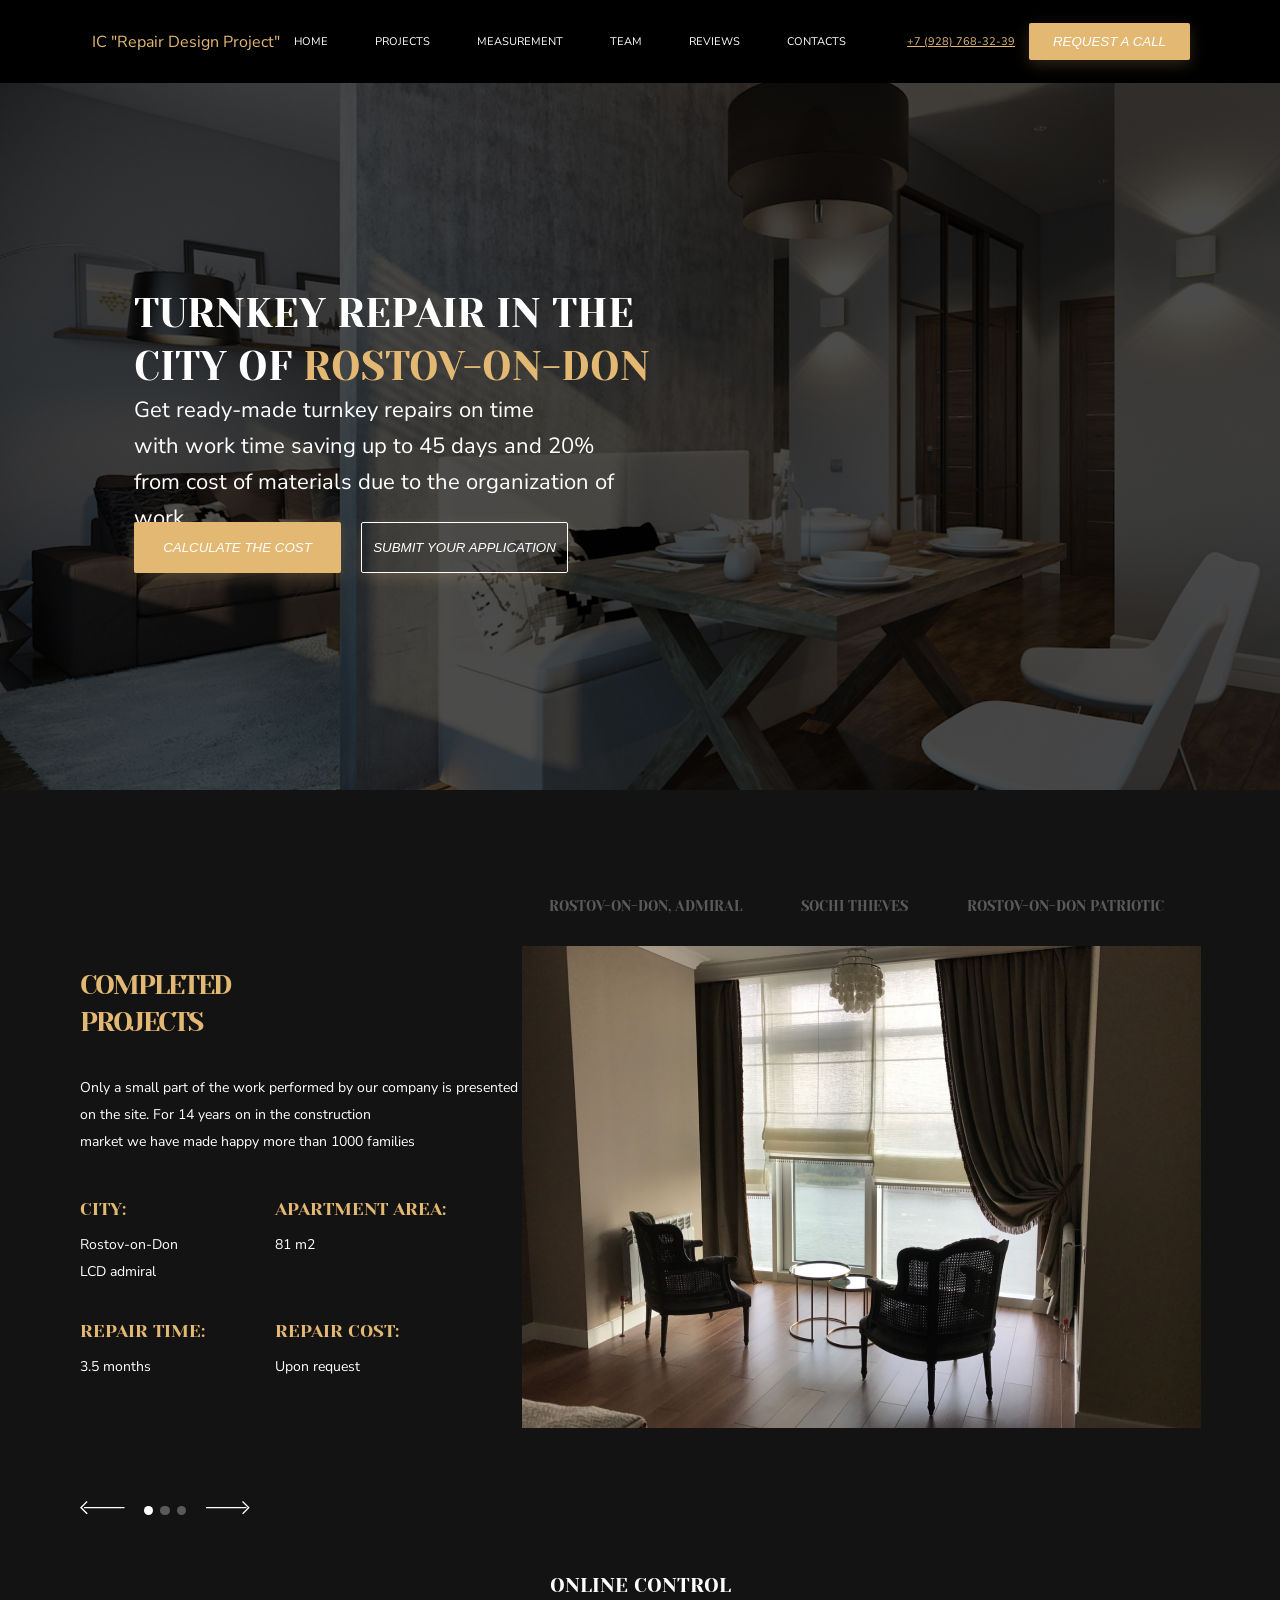
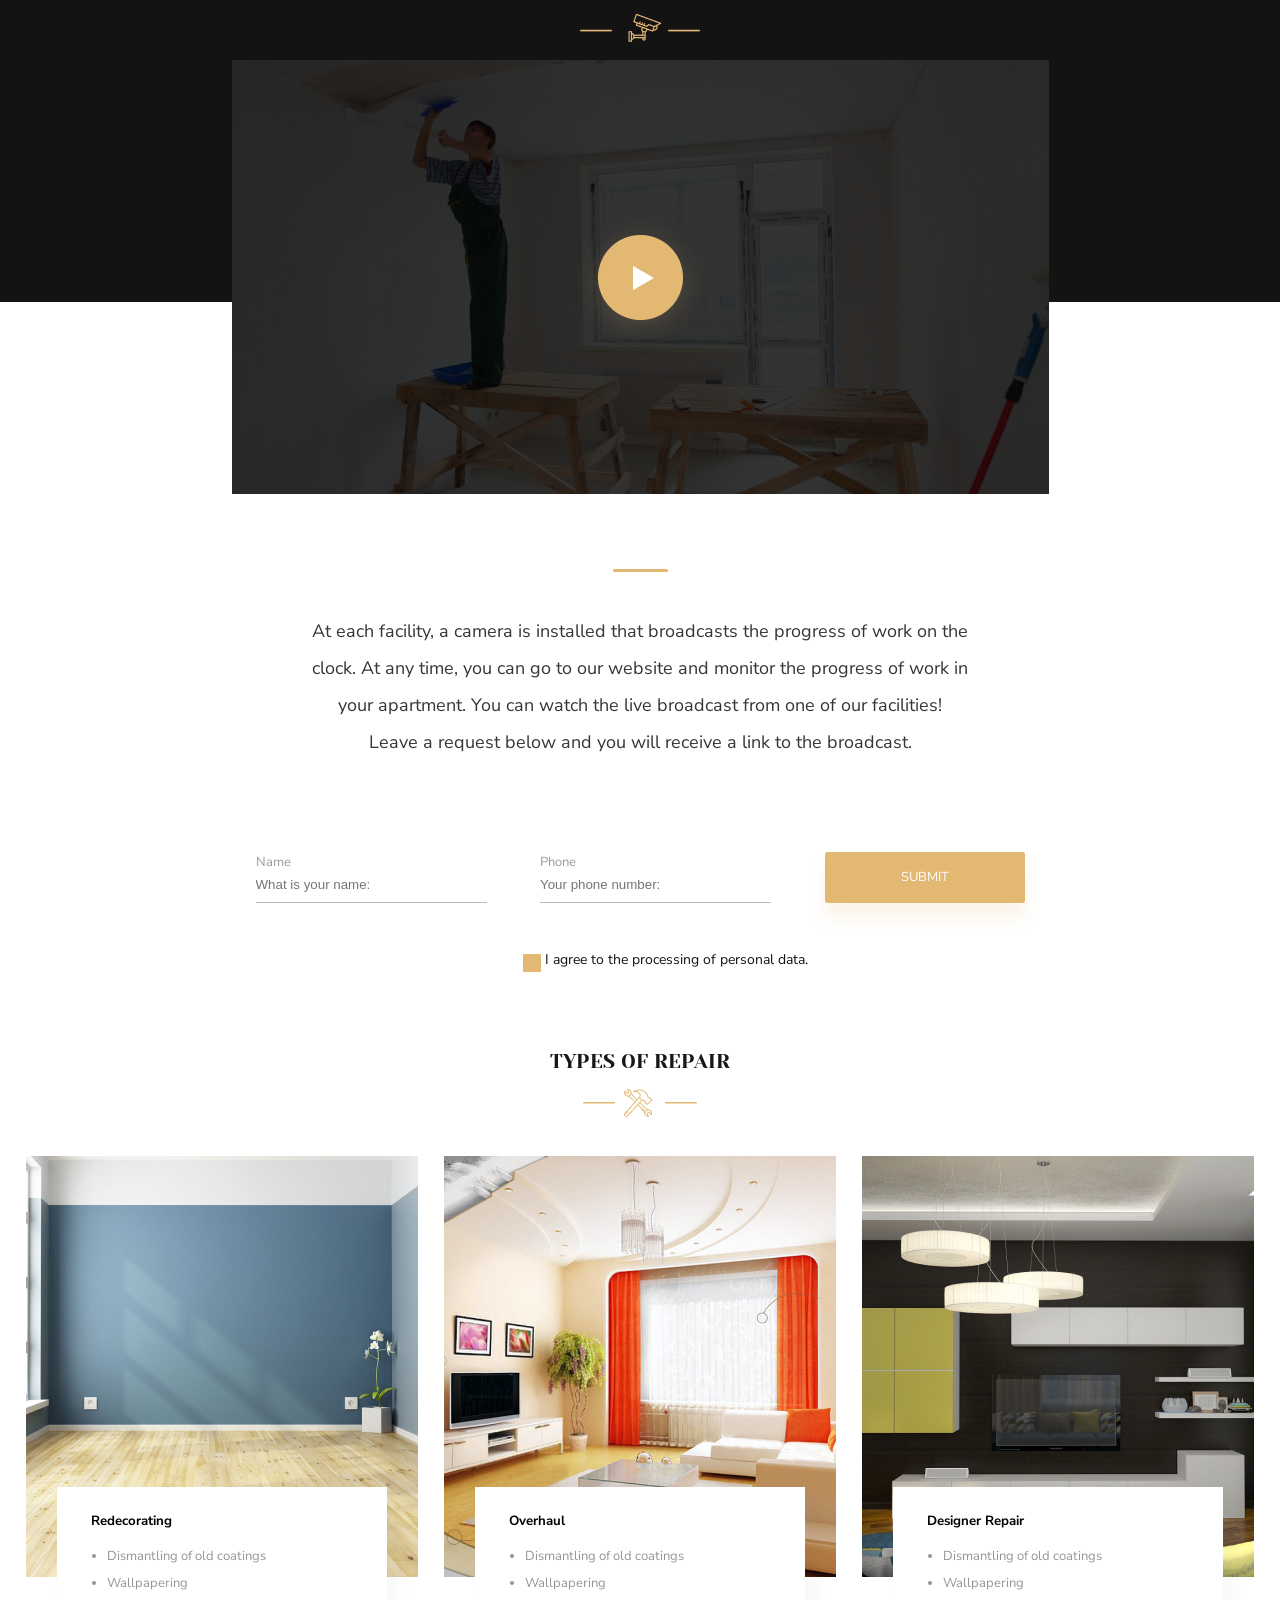
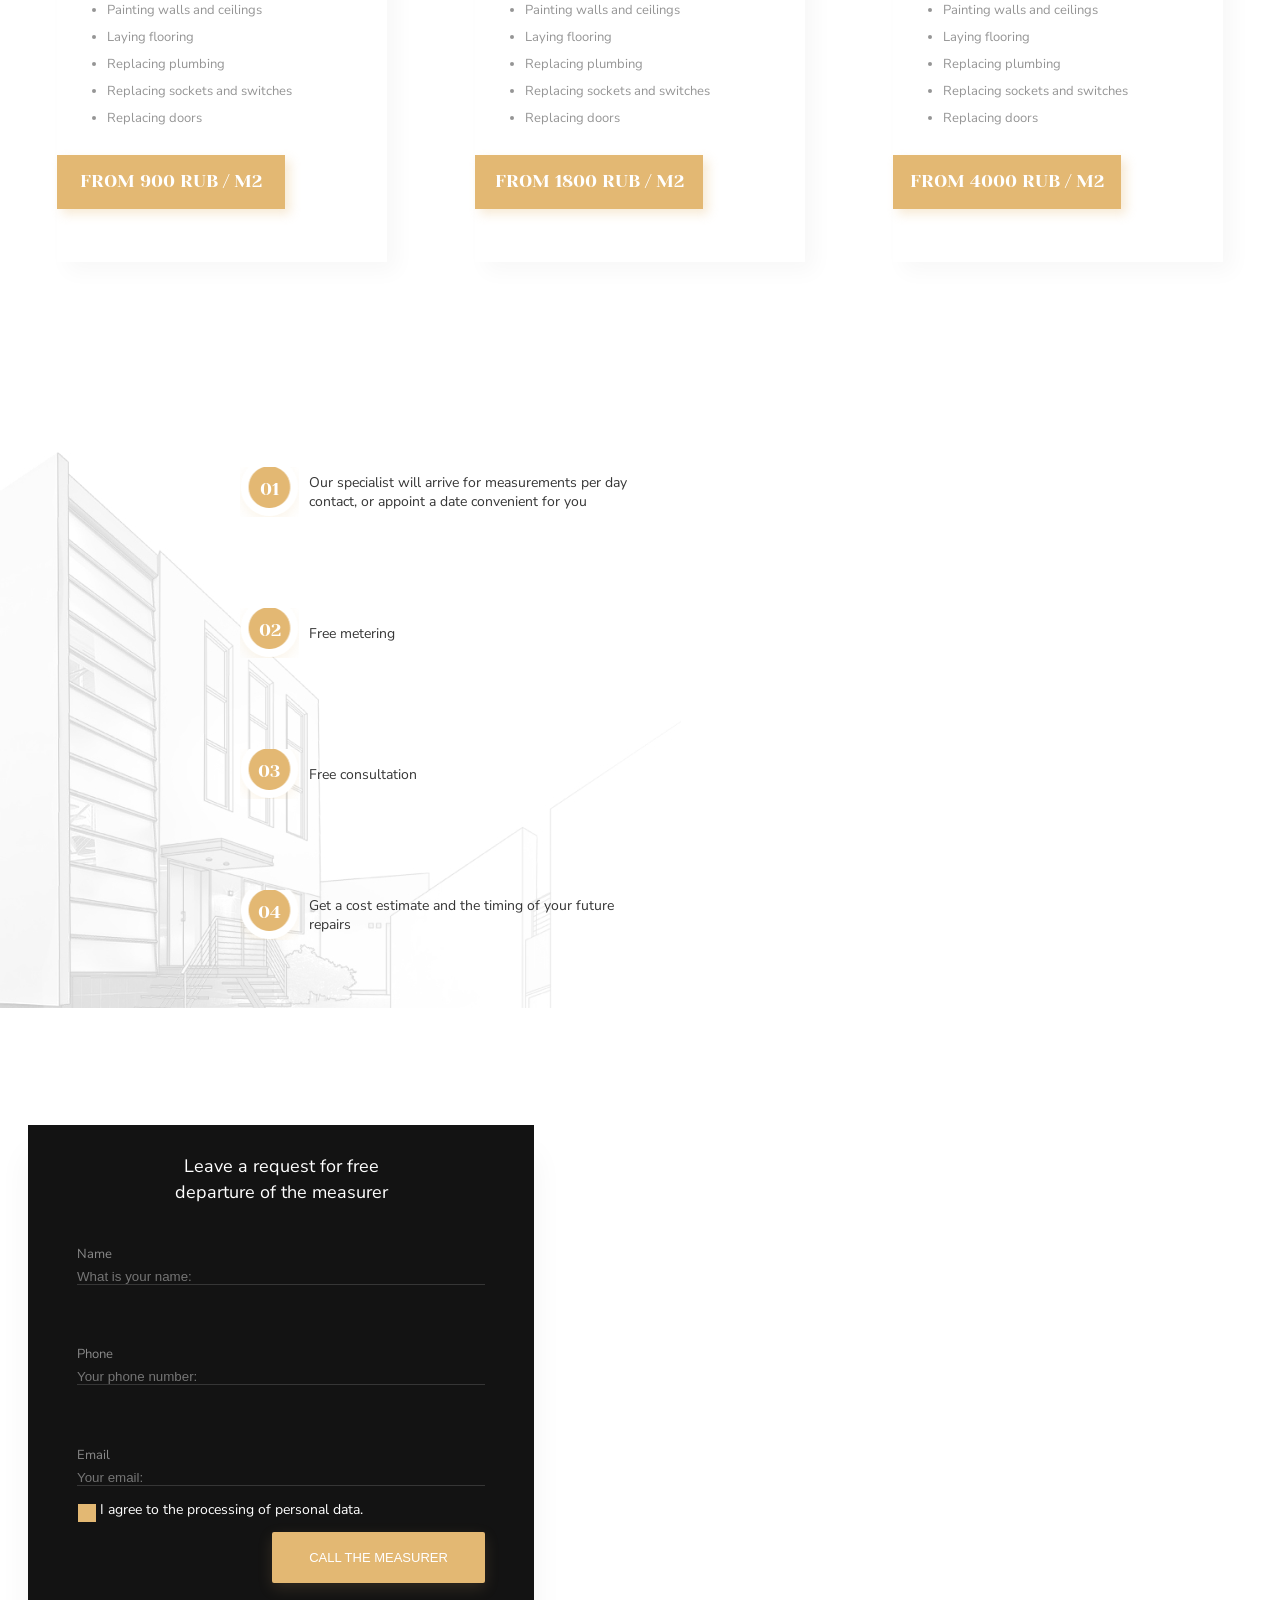
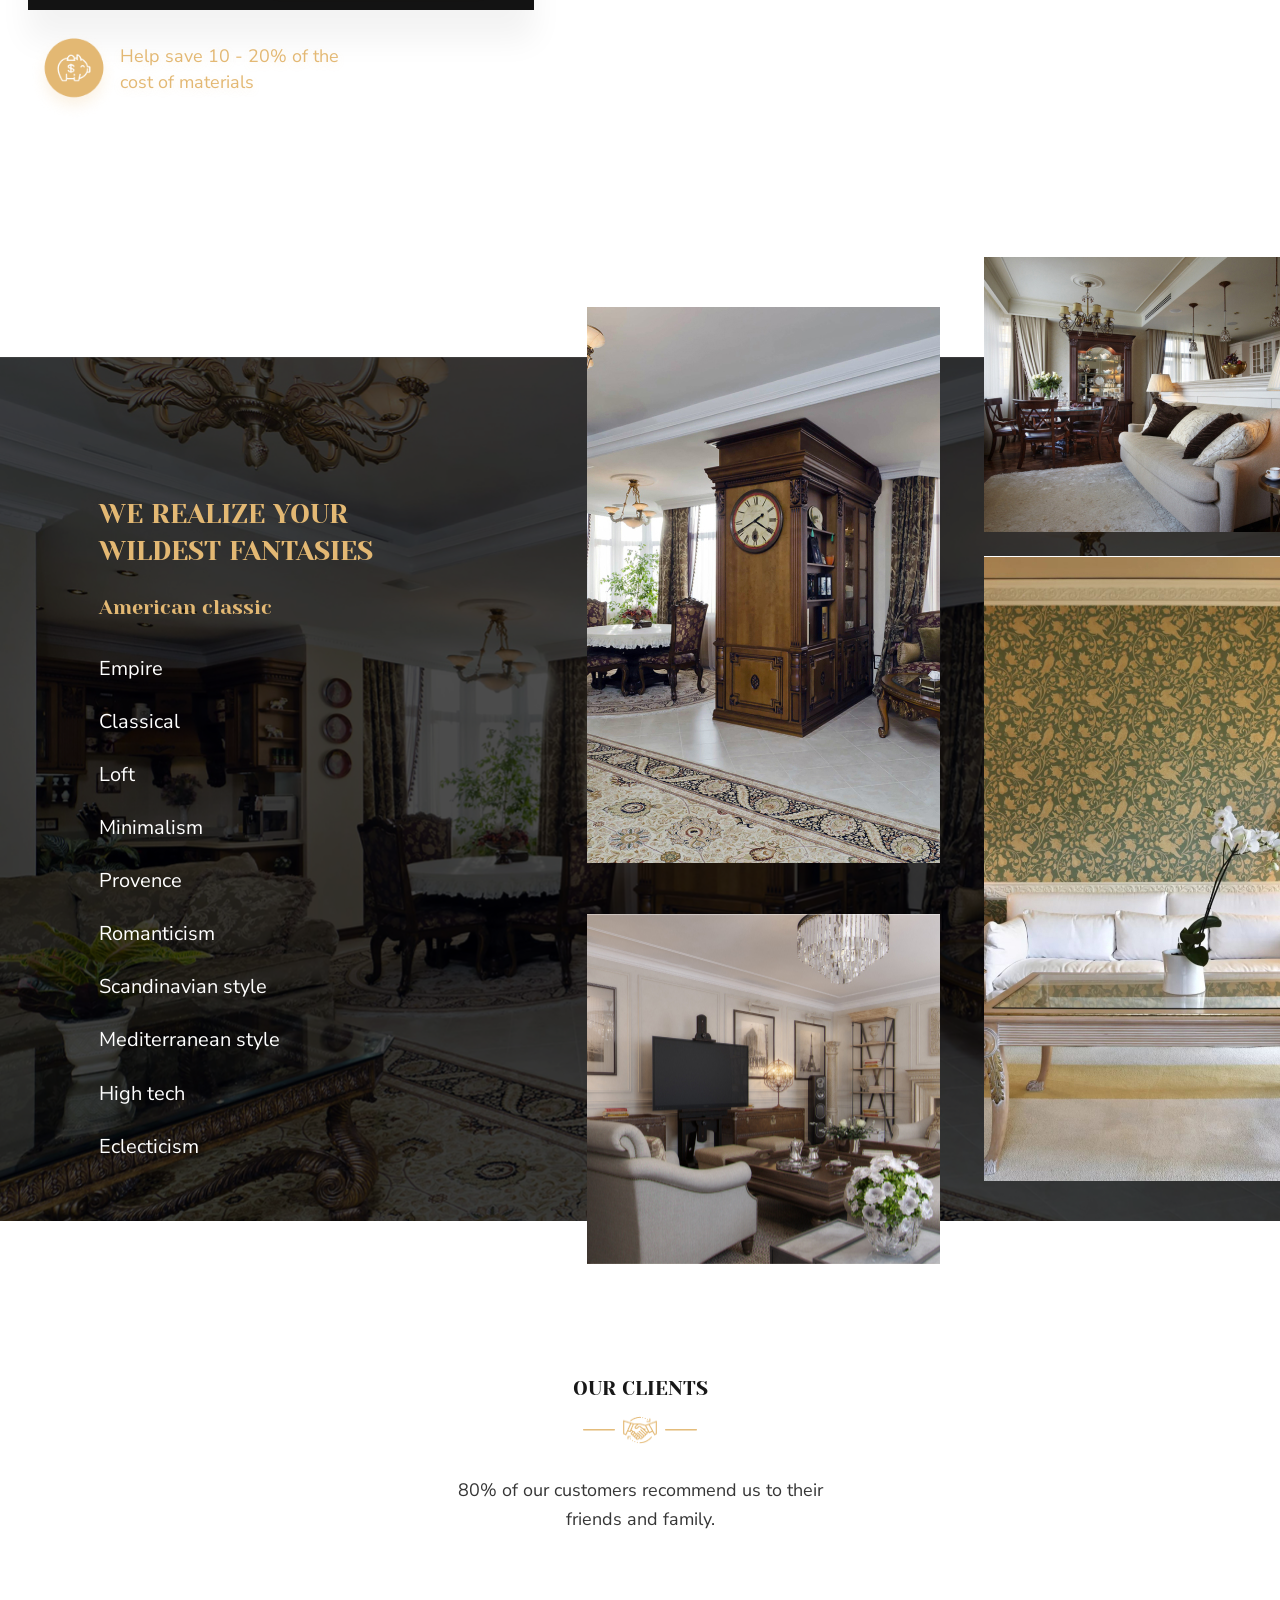
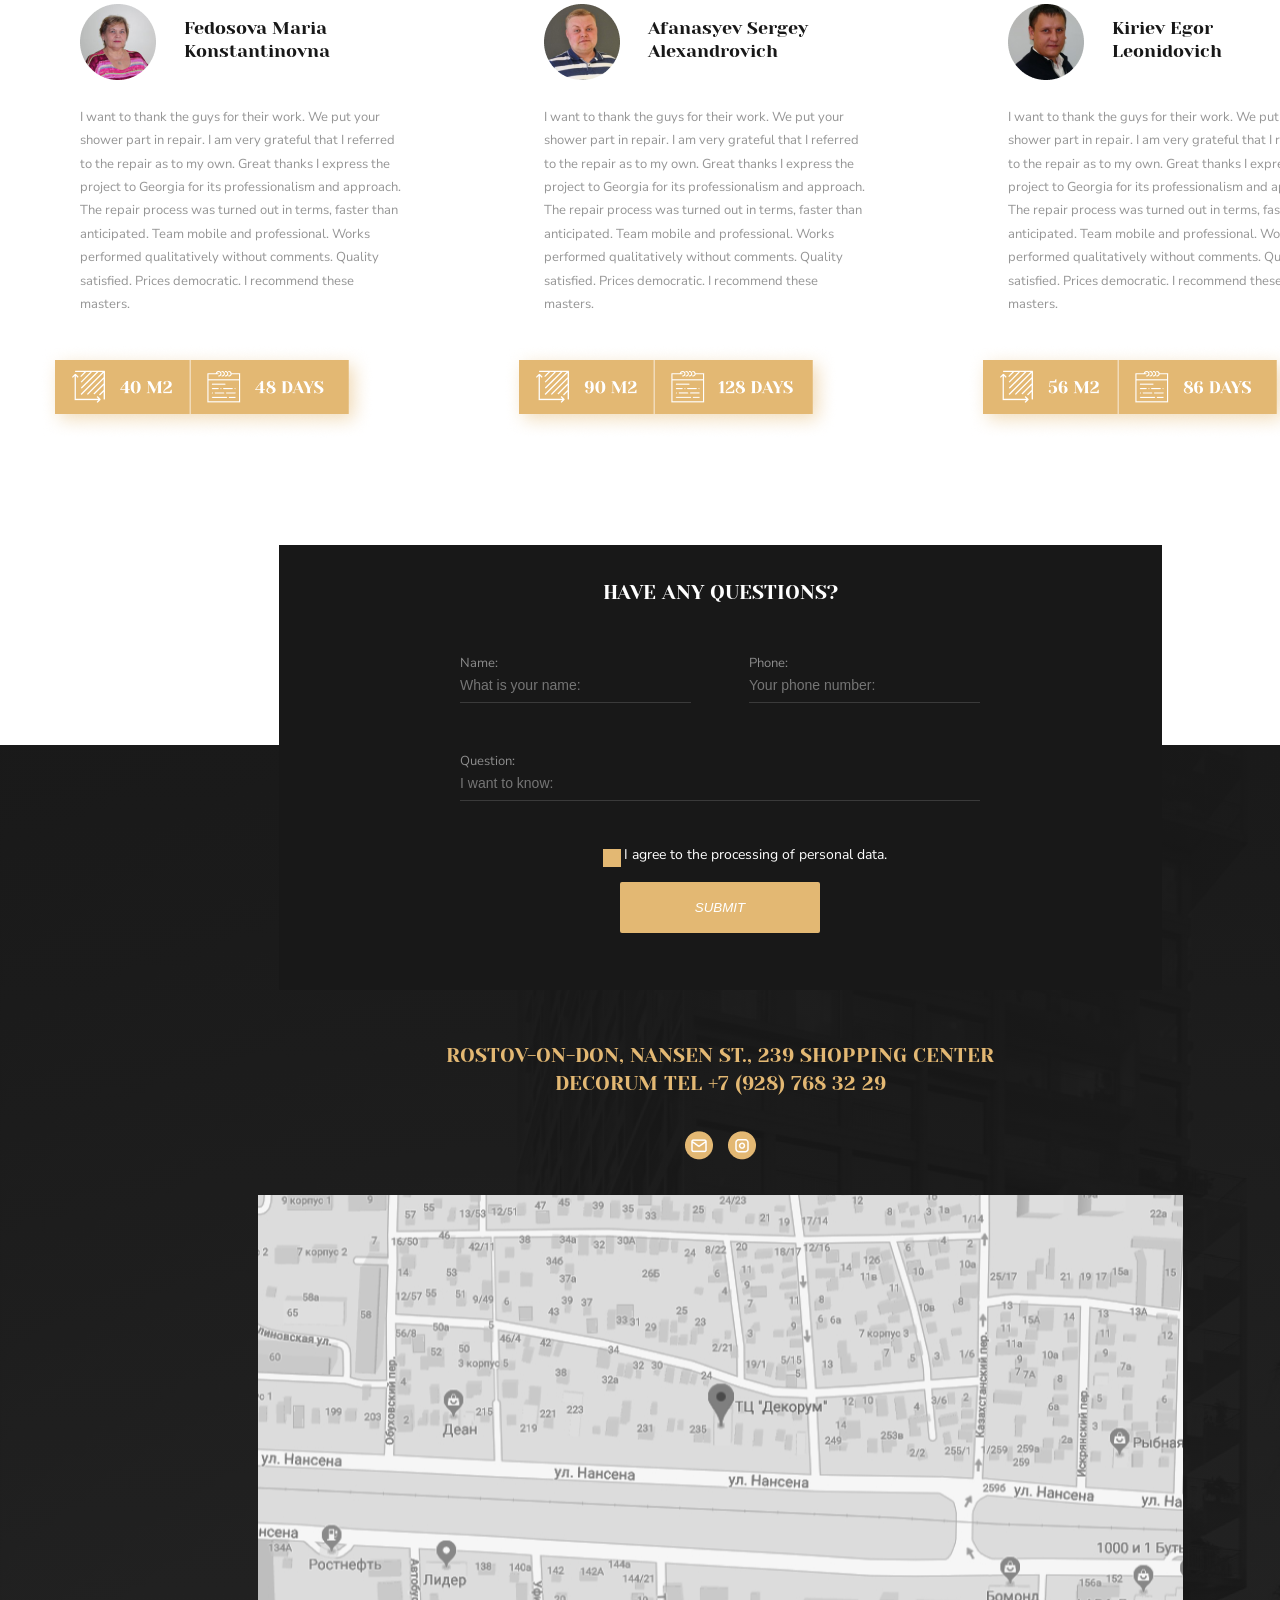
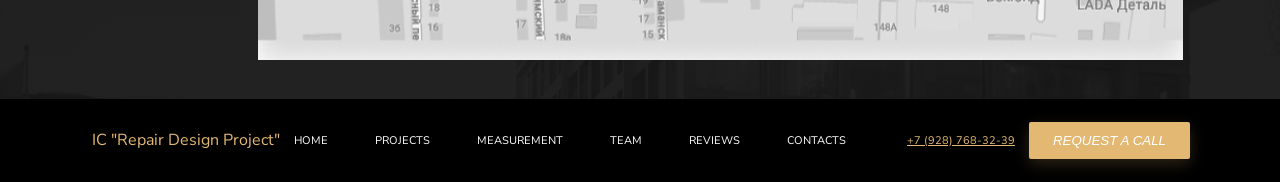
<file: index.html>
<!DOCTYPE html>
<html lang="en">

<head>
    <meta charset="UTF-8">
    <meta name="viewport" content="width=device-width, initial-scale=1">
    <meta http-equiv="X-UA-Compatible" content="ie=edge">
    <link rel="stylesheet" href="style.css">
    <link rel="stylesheet" href="adaptive.css">
    <link rel="preconnect" href="https://fonts.googleapis.com">
    <link rel="preconnect" href="https://fonts.gstatic.com" crossorigin>
    <link href="https://fonts.googleapis.com/css2?family=Nunito+Sans&family=Yeseva+One&display=swap" rel="stylesheet">
    <title>PJ-02</title>
</head>

<!-- header -->

<body>

<header id="HOME" class="header">
    <div class="container">
        <div class="header_inner">
            <div class="logo">IC "Repair Design Project"</div>
            <nav>
                <ul class="navigation">
                    <li><a class="navigation_link" href="#HOME">HOME</a></li>
                    <li><a class="navigation_link" href="#PROJECTS">PROJECTS</a></li>
                    <li><a class="navigation_link" href="#MEASUREMENT">MEASUREMENT</a></li>
                    <li><a class="navigation_link" href="#TEAM">TEAM</a></li>
                    <li><a class="navigation_link" href="#REVIEWS">REVIEWS</a></li>
                    <li><a class="navigation_link" href="#CONTACTS">CONTACTS</a></li>
                </ul>
            </nav>
            <a class="navigation_tel" id="tel" href="tel:+79287683239">+7 (928) 768-32-39</a>
            <button class="button rc" id="answer1">Request a call</button>
        </div>
    </div>
</header>
<main>

    <!-- blok_1 -->

    <section class="blok_1">
        <div class="container">
            <div class="container_blok_1">
                <h1 class="title_blok_1">Turnkey Repair in the <br> city of <span
                        class="town_blok_1">Rostov-on-Don</span></h1>
                <h3 class="text_blok_1">Get ready-made turnkey repairs on time<br>with work time saving up to 45 days
                    and 20% from cost of materials due to the organization of work</h3>
                <div class="buttons_blok_1">
                    <button class="button">CALCULATE THE COST</button>
                    <button class="button active_button">SUBMIT YOUR APPLICATION</button>
                </div>
            </div>
            <div class="blok_1_overlay"></div>
        </div>
    </section>

    <!-- blok_2 -->

            <section class="blok_2">
                <div class="container">
                    <div class="black_field">
                        <div id="PROJECTS" class="container_blok_2">
                            <div class="blok_2_left">
                                <h2>Completed<br>projects</h2>
                                <p>Only a small part of the work performed by our company is presented on the site. For 14 years
                                    on in the construction<br>market we have made happy more than 1000 families
                                </p>
                                <div class="containercp">
                                    <ul class="completed_projects">
                                        <li>
                                            <h4>City:</h4>
                                            <p>Rostov-on-Don</p>
                                            <p>LCD admiral</p>
                                        </li>
                                        <li>
                                            <h4>apartment area:</h4>
                                            <p>81 m2</p>
                                        </li>
                                        <li>
                                            <h4>Repair time:</h4>
                                            <p>3.5 months</p>
                                        </li>
                                        <li>
                                            <h4>Repair Cost:</h4>
                                            <p>Upon request</p>
                                        </li>
                                    </ul>
                                </div>
                                <div class="dots-block">
                                    <div class="btn" id="left-button">
                                        <img class="left" src="img/VectorL.png" alt="">
                                        <img class="Lline" src="img/Vector.png" alt="">
                                    </div>
                                    <span class="dots"></span>
                                    <div class="btn" id="right-button">
                                        <img class="Rline" src="img/Vector.png" alt="">
                                        <img class="right" src="img/VectorR.png" alt="">
                                    </div>
                                </div>
                            </div>
                            <div class="blok_2_right">
                                <div class="nav_blok_2">
                                    <nav>
                                        <ul class="navigation">
                                        </ul>
                                    </nav>
                                </div>
                                <div class="wrapper">
                                    <div class="slides">
                                    </div>
                                </div>
                            </div>
                        </div>
                    </div>
                </div>
            </section>
            <!-- blok_online_control -->

            <div class="online_control">online control
                <div class="step2">
                    <img class="line1_oc" src="img/Step2/Rectangle%206.7.png">
                    <img class="img_oc" src="img/Step2/Group.png">
                    <img class="line2_oc" src="img/Step2/Rectangle%206.8.png">
                </div>
                <div class="video_oc">
                    <div class="play_btn">
                        <button class="play_oc"><img src="img/playvideo.png"></button>
                    </div>
                </div>

            </div>
        </div>

        <div class="request">
            <div class="img_line">
                <img class="line" src="img/line.png">
                <p>At each facility, a camera is installed that broadcasts the progress of work on the clock. At any
                    time, you can go to our website and monitor the progress of work in your apartment. You can
                    watch the live broadcast from one of our facilities!<br>Leave a request below and you will receive a
                    link to the broadcast.</p>
            </div>

            <!-- blok_request_for_broadcast-->

            <div class="request_for_broadcast">
                <ul class="request_inner">
                    <li class="request_inner_withline">
                        <p>Name</p>
                        <input type="text" id="name2" placeholder="What is your name:"/>
                    </li>
                    <li class="request_inner_withline">
                        <p>Phone</p>
                        <input type="text" id="phone2" placeholder="Your phone number:"/>
                    </li>
                    <li>
                        <button class="button" id="submit2">Submit</button>
                    </li>
                </ul>
            </div>
            <div class="first-checkbox">
                <label class="label">
                    <input type="checkbox" class="checkbox">
                    <span class="fake"></span>
                    <span class="text1">I agree to the processing of personal data.</span>
                </label>
            </div>
        </div>

        <!-- blok_typesofrepair -->

        <div id="REVIEWS" class="types">
            <div class="typesofrepair">TYPES OF REPAIR
                <div class="repair">
                    <img class="molot2" src="img/repair.png">
                </div>
            </div>
            <div class="containertr">
                <div class="tr_inner_1">
                    <img class="repairfoto" src="img/repair1.jpg" alt="">
                    <div class="tr_inner_2">
                        <h5>Redecorating</h5>
                        <ul>
                            <li class="tr">Dismantling of old coatings</li>
                            <li class="tr">Wallpapering</li>
                            <li class="tr">Painting walls and ceilings</li>
                            <li class="tr">Laying flooring</li>
                            <li class="tr">Replacing plumbing</li>
                            <li class="tr">Replacing sockets and switches</li>
                            <li class="tr">Replacing doors</li>
                        </ul>
                        <button class="fromm2">from 900 rub / m2</button>
                    </div>

                </div>
                <div class="tr_inner_1">
                    <img class="repairfoto" src="img/repair2.jpg" alt="">
                    <div class="tr_inner_2">
                        <h5>Overhaul</h5>
                        <ul>
                            <li class="tr">Dismantling of old coatings</li>
                            <li class="tr">Wallpapering</li>
                            <li class="tr">Painting walls and ceilings</li>
                            <li class="tr">Laying flooring</li>
                            <li class="tr">Replacing plumbing</li>
                            <li class="tr">Replacing sockets and switches</li>
                            <li class="tr">Replacing doors</li>
                        </ul>
                        <button class="fromm2">from 1800 rub / m2</button>
                    </div>

                </div>
                <div class="tr_inner_1">
                    <img class="repairfoto" src="img/repair3.jpg" alt="">
                    <div class="tr_inner_2">
                        <h5>Designer Repair</h5>
                        <ul>
                            <li class="tr">Dismantling of old coatings</li>
                            <li class="tr">Wallpapering</li>
                            <li class="tr">Painting walls and ceilings</li>
                            <li class="tr">Laying flooring</li>
                            <li class="tr">Replacing plumbing</li>
                            <li class="tr">Replacing sockets and switches</li>
                            <li class="tr">Replacing doors</li>
                        </ul>
                        <button class="fromm2">from 4000 rub / m2</button>
                    </div>

                </div>
            </div>
        </div>


    <!-- blok_3 -->

    <section class="blok_3">
        <div class="container">
            <div class="container_blok_3">
                <div class="blok_3_left">
                    <div class="blok_3_left_measurer">
                        <div class="free_measurer">
                            <div class="free_measurer_info">
                                <div class="free_measurer_number">01</div>
                                <div class="free_measurer_text">
                                    <p id="MEASUREMENT">Our specialist will arrive for measurements per day contact, or appoint a date
                                        convenient for you</p>
                                </div>
                            </div>
                            <div class="free_measurer_info">
                                <div class="free_measurer_number">02</div>
                                <div class="free_measurer_text">
                                    <p>Free metering</p>
                                </div>
                            </div>
                            <div class="free_measurer_info">
                                <div class="free_measurer_number">03</div>
                                <div class="free_measurer_text">
                                    <p>Free consultation</p>
                                </div>
                            </div>
                            <div class="free_measurer_info">
                                <div class="free_measurer_number">04</div>
                                <div class="free_measurer_text">
                                    <p>Get a cost estimate and the timing of your future repairs</p>
                                </div>
                            </div>
                        </div>

                    </div>
                </div>
                <div class="blok_3_right">
                    <div class="black_box">
                        <h3>Leave a request for free<br>departure of the measurer</h3>
                        <ul class="blok_3_right_inner">
                            <li class="blok_3_right_inner_contact">
                                <p>Name</p>
                                <input type="text" id="name" placeholder="What is your name:"/>
                            </li>
                            <li class="blok_3_right_inner_contact">
                                <p>Phone</p>
                                <input type="text" id="phone" placeholder="Your phone number:"/>
                            </li>
                            <li class="contact_blok_3">
                                <p>Email</p>
                                <input type="text" id="email" placeholder="Your email:"/>
                            </li>


                        </ul>

                        <div class="first-checkbox">
                            <label class="label">
                                <input type="checkbox" class="checkbox">
                                <span class="fake"></span>
                                <span class="text2">I agree to the processing of personal data.</span>
                            </label>
                        </div>
                        <button class="button" type="button" id="Call the measurer">Call the measurer</button>
                    </div>

                    <div class="blok_3_money">
                        <div><img class="pig" src="img/pig.png"></div>
                        <div class="save">Help save 10 - 20% of the<br>cost of materials</div>
                    </div>
                </div>
            </div>
        </div>
    </section>

    <!---blok_4-->

    <section class="blok_4">
        <div class="container">
            <div class="container_blok_4">
                <div class="container_blok_4_inner">
                </div>
                <div class="blok_4_overlay">
                    <div class="container_blok_4_inner_heading">
                        <h3>We realize your<br>wildest fantasies</h3>
                        <div class="container_blok_4_inner_text">
                            <p>American classic</p>
                            <ul class="fantasy">
                                <li>Empire</li>
                                <li>Classical</li>
                                <li>Loft</li>
                                <li>Minimalism</li>
                                <li>Provence</li>
                                <li>Romanticism</li>
                                <li>Scandinavian style</li>
                                <li>Mediterranean style</li>
                                <li>High tech</li>
                                <li>Eclecticism</li>
                            </ul>
                        </div>
                    </div>
                </div>
            </div>

            <div class="foto4_1"></div>
            <div class="foto4_2"></div>
            <div class="foto4_3"></div>
            <div class="foto4_4"></div>
        </div>
    </section>

    <!--blok_ourclients-->

    <div class="ourclients">our clients
        <div class="oclients">
            <img class="hends" src="img/clients.png">
        </div>

    </div>
    <div class="oclients_text">
        <p>80% of our customers recommend us to their<br>friends and family.</p>
    </div>

    <!--blok_5-->
    <section class="blok_5">
        <div class="container">
            <div class="container_blok_5">

                <div class="blok_5_recommendation">
                    <div class="blok_5_head_recommendation">
                        <div class="foto_head_recommendation"><img src="img/rec1.png"></div>
                        <div class="name_head_recommendation">Fedosova Maria<br>Konstantinovna</div>
                    </div>
                    <div class="blok_5_text_recommendation">I want to thank the guys for their work. We put your shower
                        part in repair. I am very grateful that I referred to the repair as to my own. Great thanks I
                        express the project to Georgia for its professionalism and approach. The repair process was
                        turned out in terms, faster than anticipated. Team mobile and professional. Works performed
                        qualitatively without comments. Quality satisfied. Prices democratic. I recommend these masters.
                    </div>
                    <div class="knopka_recommendation"><img src="img/butrec1.png"></div>
                </div>

                <div class="blok_5_recommendation">
                    <div class="blok_5_head_recommendation">
                        <div class="foto_head_recommendation"><img src="img/rec2.png"></div>
                        <div class="name_head_recommendation">Afanasyev Sergey<br>Alexandrovich</div>
                    </div>
                    <div class="blok_5_text_recommendation">I want to thank the guys for their work. We put your shower
                        part in repair. I am very grateful that I referred to the repair as to my own. Great thanks I
                        express the project to Georgia for its professionalism and approach. The repair process was
                        turned out in terms, faster than anticipated. Team mobile and professional. Works performed
                        qualitatively without comments. Quality satisfied. Prices democratic. I recommend these masters.
                    </div>
                    <div class="knopka_recommendation"><img src="img/butrec2.png"></div>

                </div>

                <div class="blok_5_recommendation">
                    <div class="blok_5_head_recommendation">
                        <div class="foto_head_recommendation"><img src="img/rec3.png"></div>
                        <div class="name_head_recommendation">Kiriev Egor<br>Leonidovich</div>
                    </div>
                    <div class="blok_5_text_recommendation">I want to thank the guys for their work. We put your shower
                        part in repair. I am very grateful that I referred to the repair as to my own. Great thanks I
                        express the project to Georgia for its professionalism and approach. The repair process was
                        turned out in terms, faster than anticipated. Team mobile and professional. Works performed
                        qualitatively without comments. Quality satisfied. Prices democratic. I recommend these masters.
                    </div>
                    <div class="knopka_recommendation"><img src="img/butrec3.png"></div>
                </div>
            </div>
        </div>
    </section>

    <!--blok_6-->
    <section class="blok_6">
        <div class="container">
            <div class="blok_6_0">
                <div class="blok_6_fon"></div>
                <div class="blok_6_1"></div>
                <div class="blok_6_2"></div>
                <div class="blok_6_3">
                    <div class="blok_6_questions">
                        <div>
                            <p>have any questions?</p>
                            <div class="any">
                                <div class="nm_outer">
                                        <span class="nm">
                                            <div>Name:</div>
                                            <input class="test" type="text" id="name1" placeholder="What is your name:">
                                        </span>
                                    <span class="nm">
                                            <div>Phone:</div><input type="text" id="phone1" placeholder="Your phone number:">
                                        </span>
                                </div>
                                <div class="qu">
                                    <div>Question:</div>
                                    <input type="text" id="Question"placeholder="I want to know:">
                                </div>
                                <div class="agree_blok_6">
                                    <div class="first-checkbox">
                                        <label class="label">
                                            <input type="checkbox" class="checkbox">
                                            <span class="fake"></span>
                                            <span class="text2">I agree to the processing of personal data.</span>
                                        </label>
                                    </div>
                                    <button class="button" type="button" id="submit">submit</button>
                                </div>

                            </div>
                        </div>
                    </div>
                    <div class="blok_6_adr">
                        <p id="CONTACTS">Rostov-on-Don, Nansen St., 239 Shopping Center Decorum Tel +7 (928) 768 32 29</p>
                        <img class="kont" src="img/kont.png">
                    </div>

                    <div class="blok_6_map"></div>
                </div>
            </div>
        </div>
    </section>
    <!-- </div>-->
    <script src="script.js"></script>
</main>
</body>

<footer class="header">
    <div class="container">
        <div class="header_inner">
            <div class="logo">IC "Repair Design Project"</div>
            <nav>
                <ul class="navigation">
                    <li><a class="navigation_link" href="#HOME">HOME</a></li>
                    <li><a class="navigation_link" href="#PROJECTS">PROJECTS</a></li>
                    <li><a class="navigation_link" href="#MEASUREMENT">MEASUREMENT</a></li>
                    <li><a class="navigation_link" href="#TEAM">TEAM</a></li>
                    <li><a class="navigation_link" href="#REVIEWS">REVIEWS</a></li>
                    <li><a class="navigation_link" href="#CONTACTS">CONTACTS</a></li>
                </ul>
            </nav>
            <a class="navigation_tel" id="telf" href="tel:+79287683239">+7 (928) 768-32-39</a>
            <button class="button rc">Request a call</button>
        </div>
    </div>

</footer>

</html>
</file>
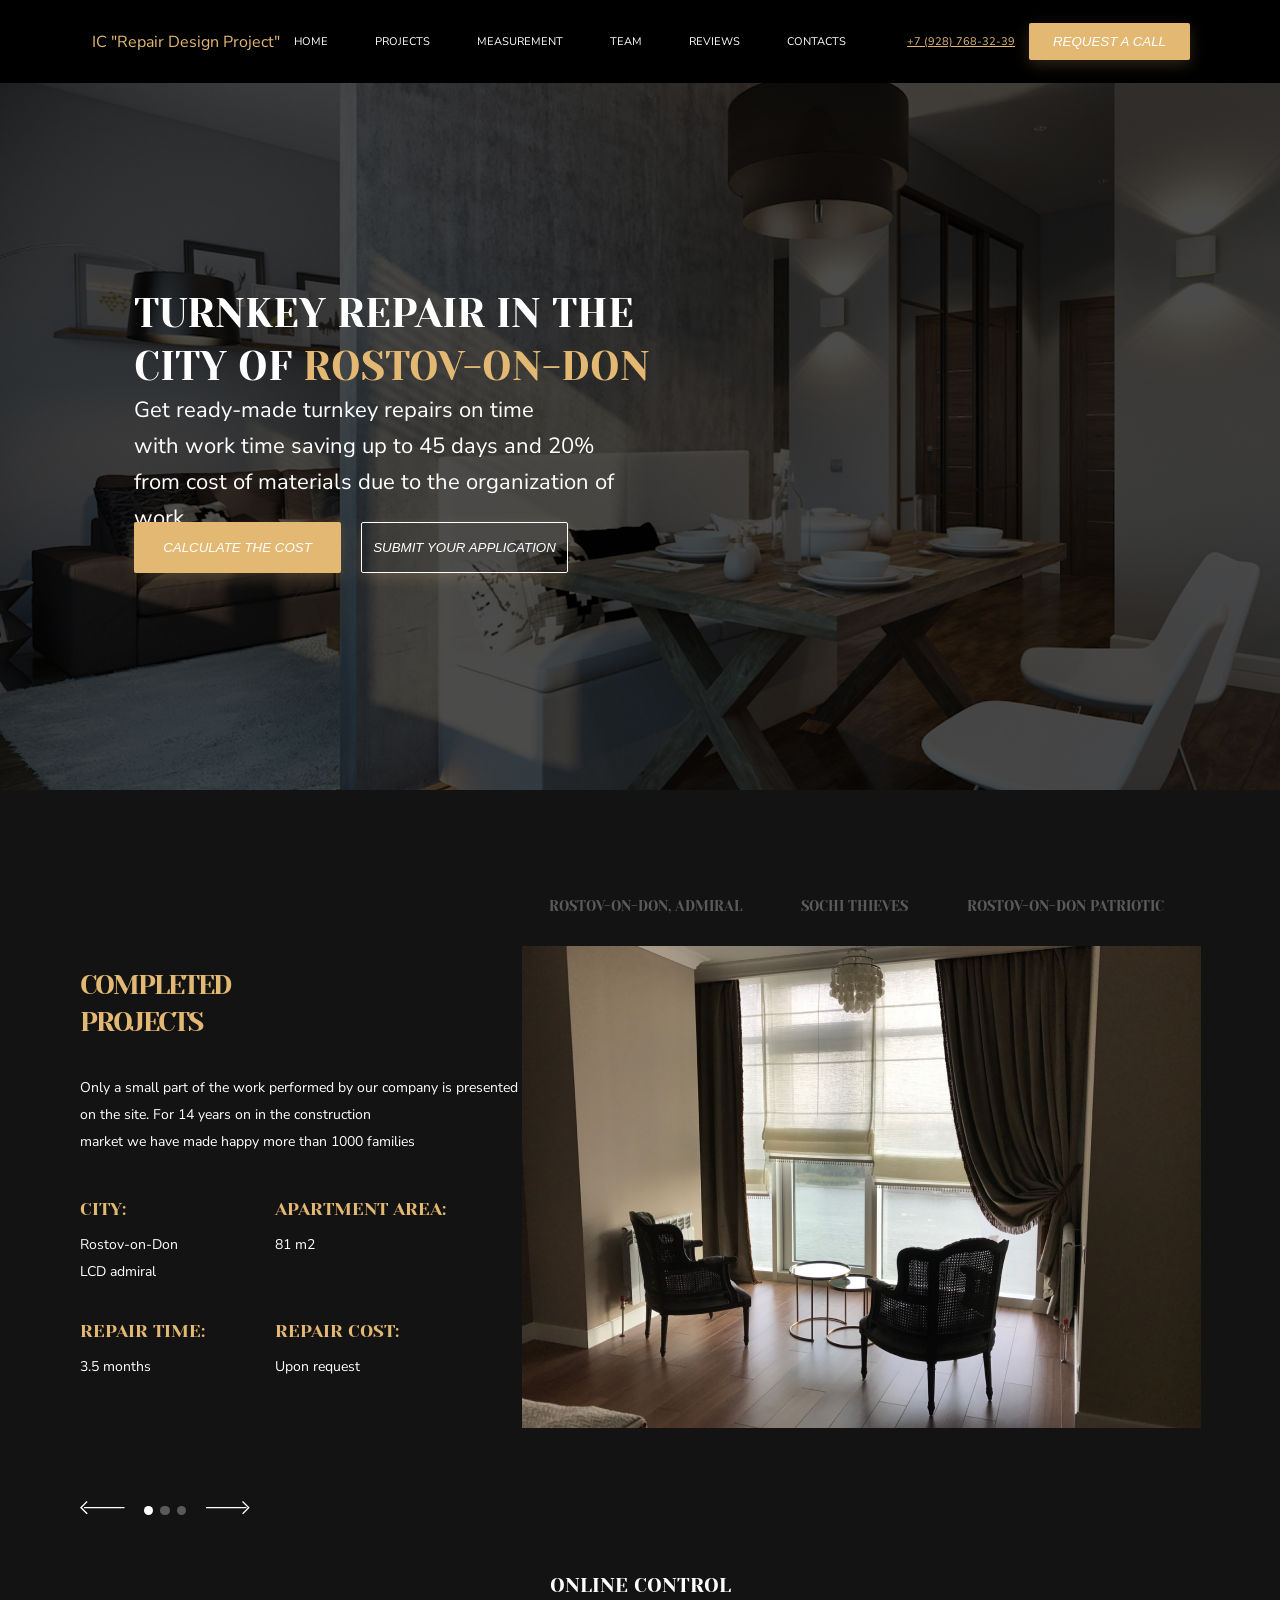
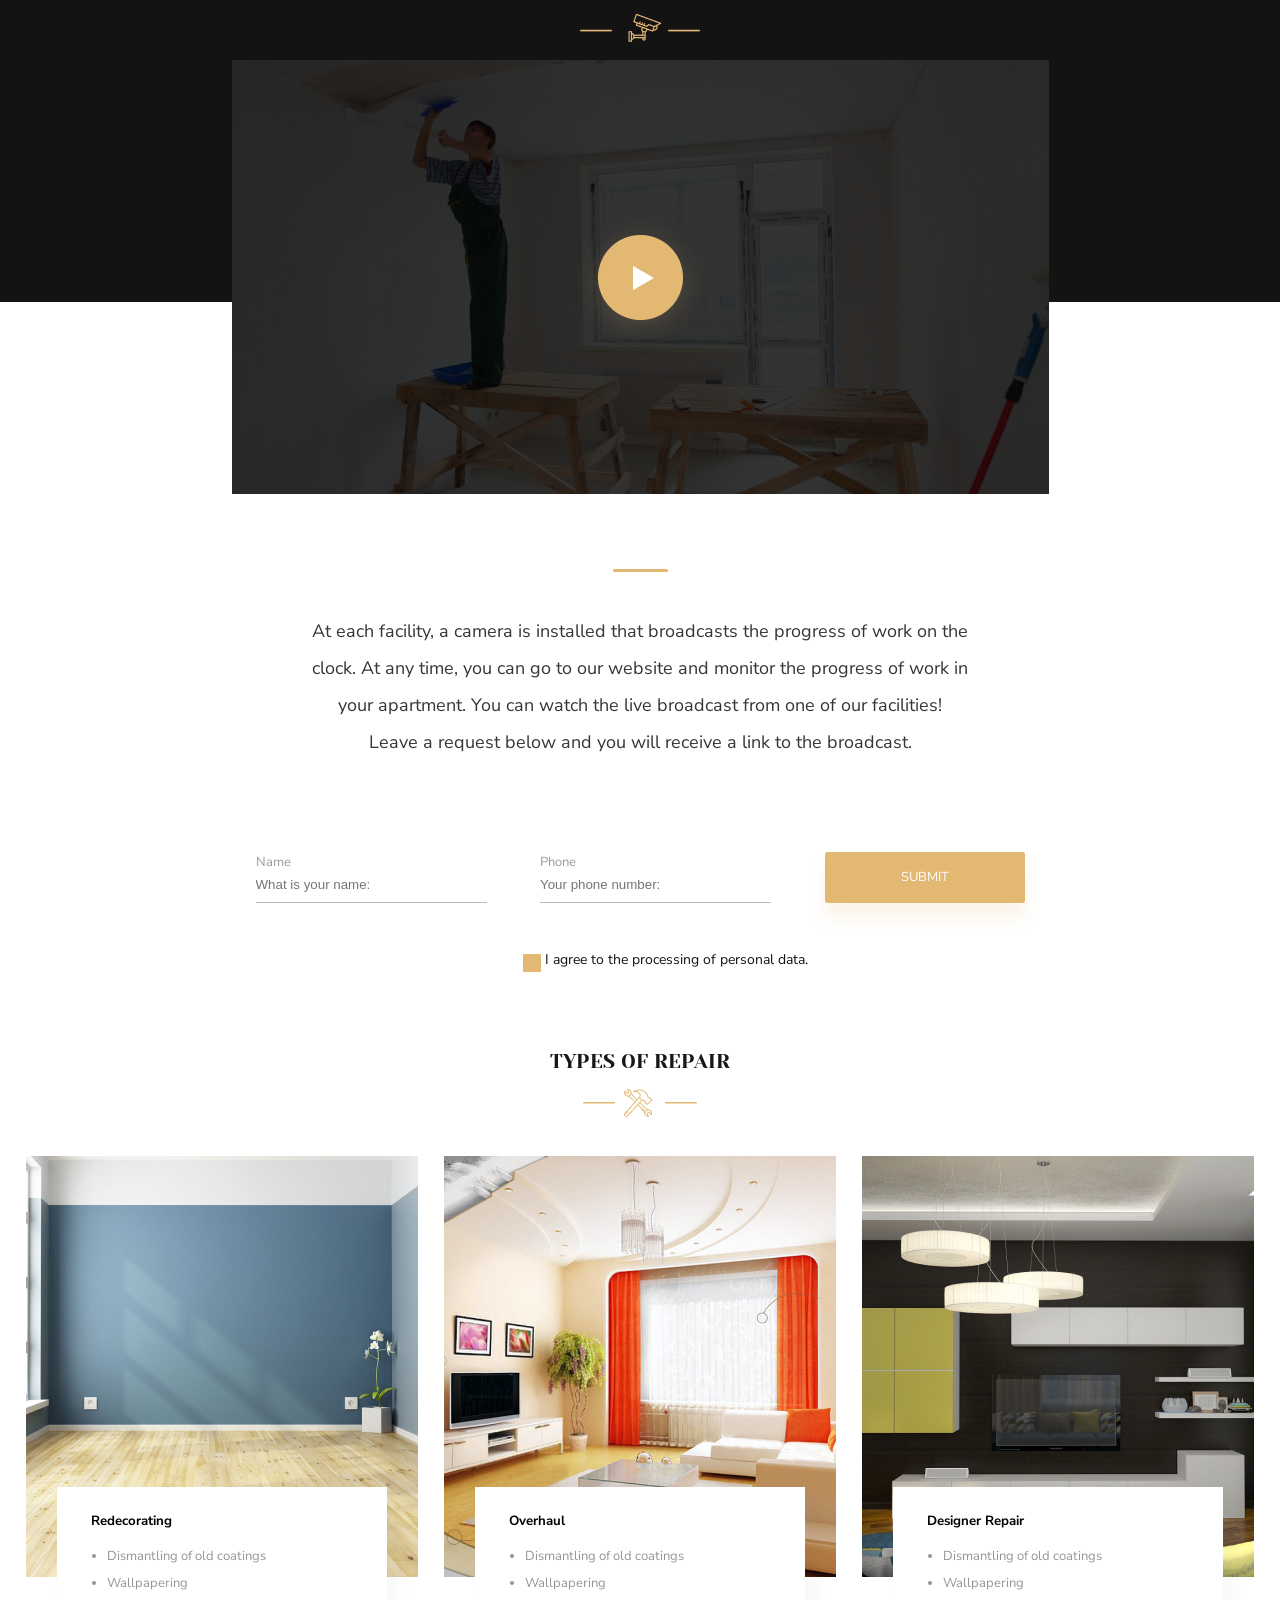
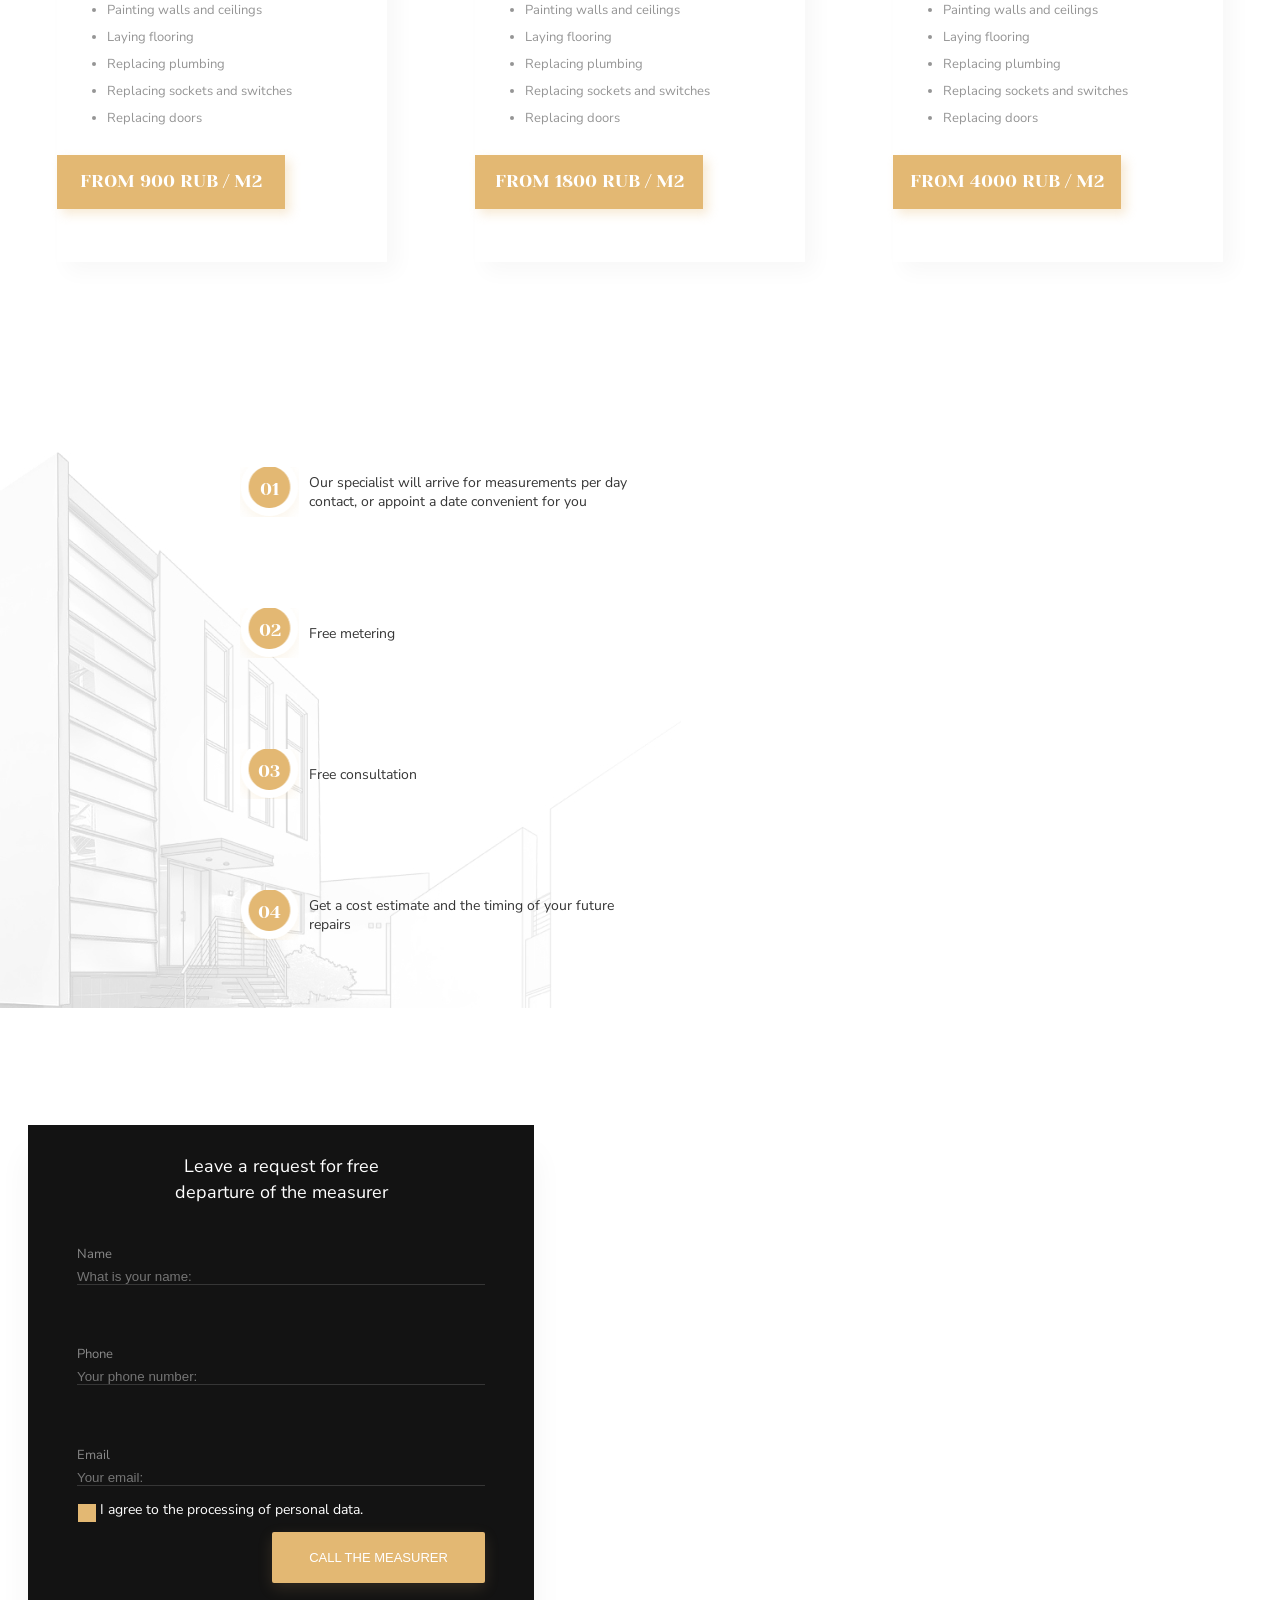
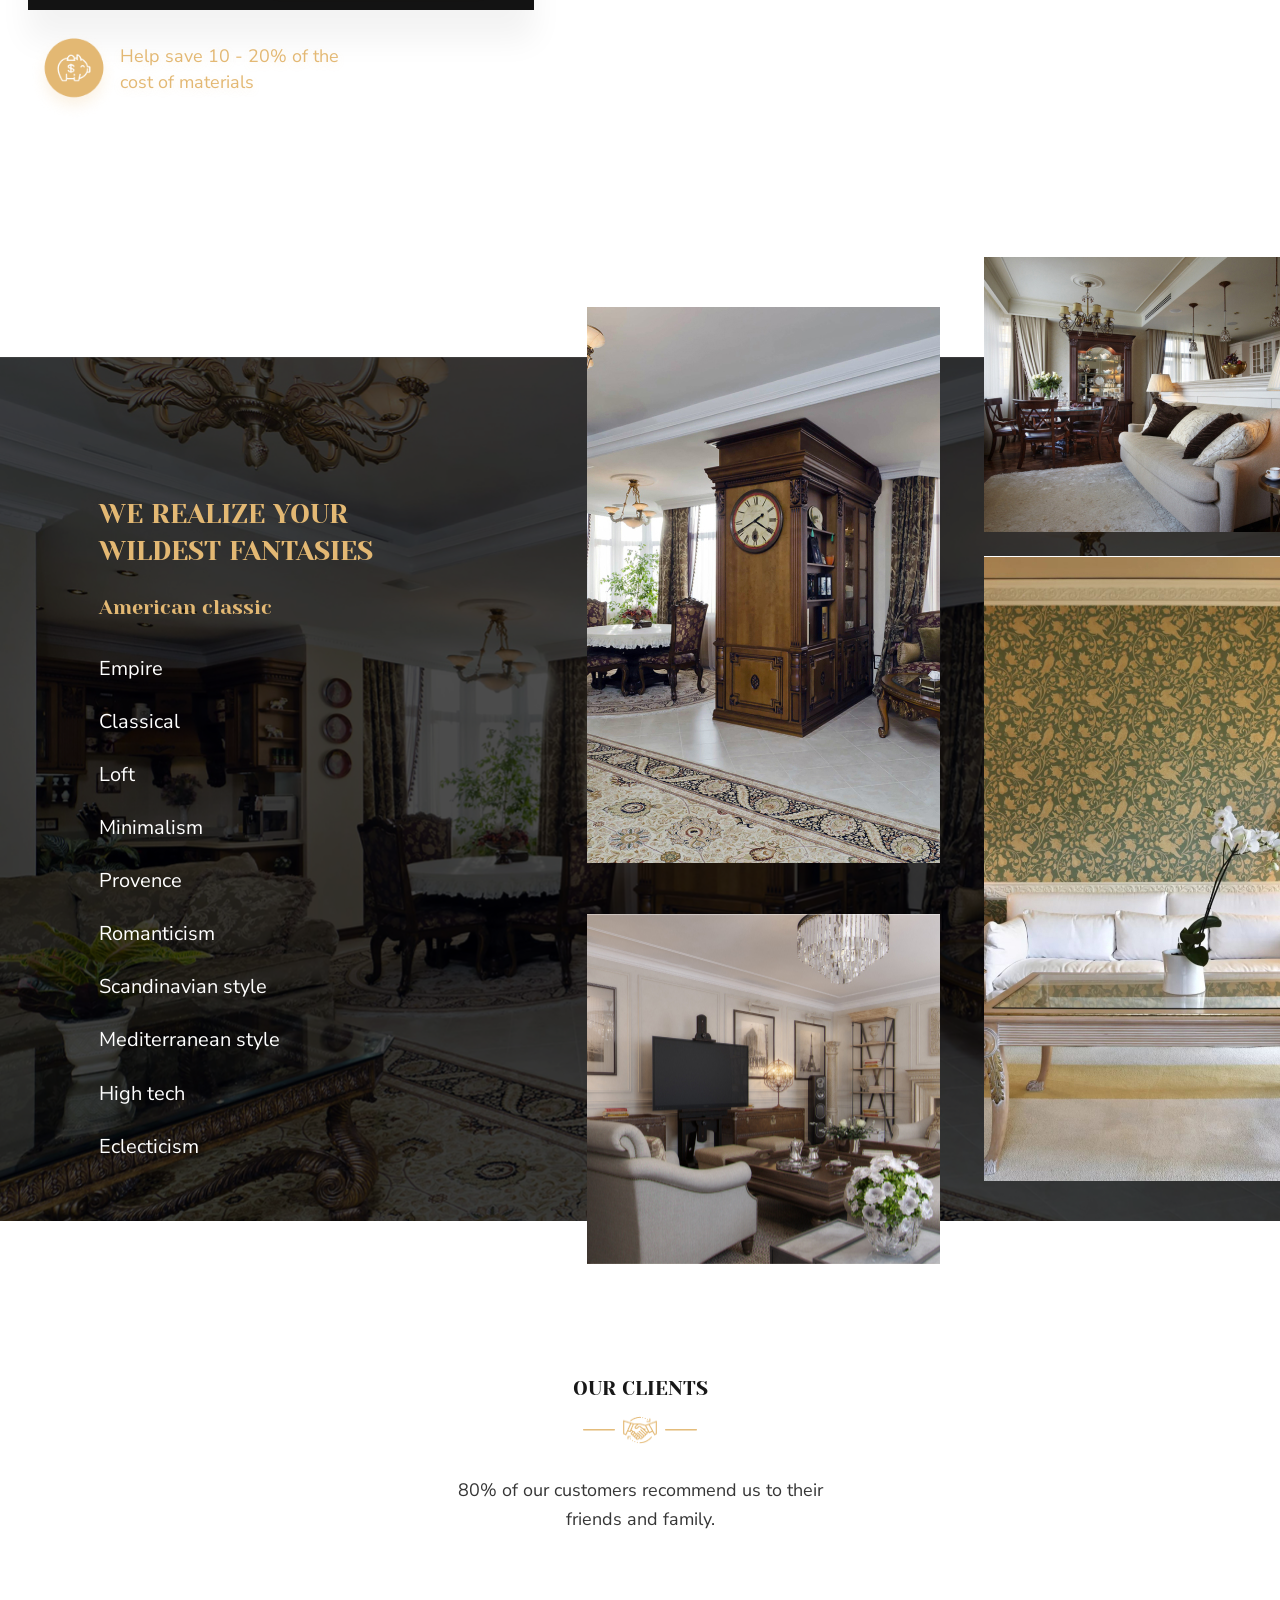
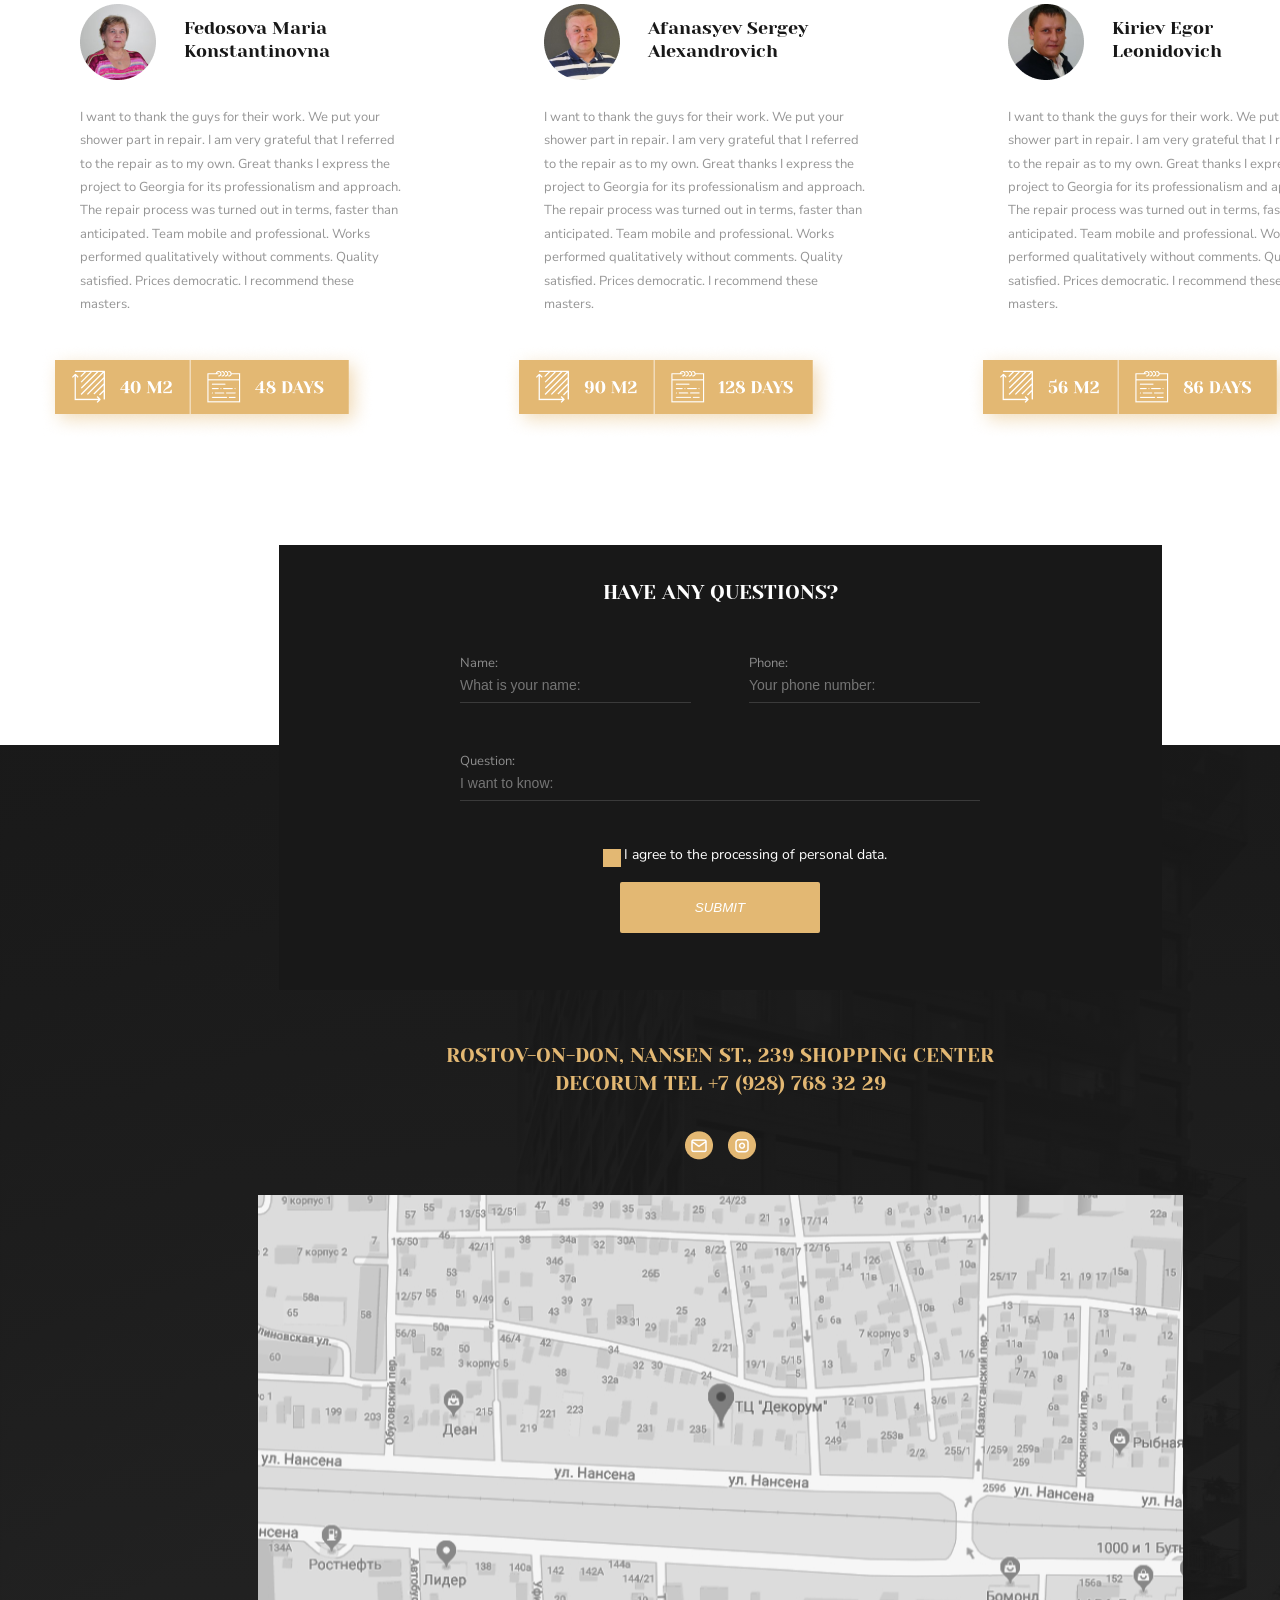
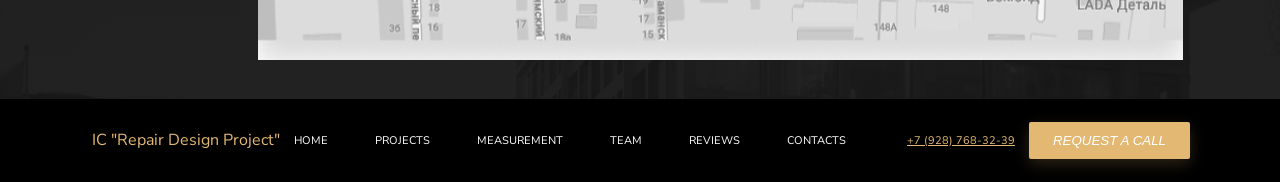
<file: landing-of-design-agency/index.html>
<!DOCTYPE html>
<html lang="en">

<head>
    <meta charset="UTF-8">
    <meta name="viewport" content="width=device-width, initial-scale=1">
    <meta http-equiv="X-UA-Compatible" content="ie=edge">
    <link rel="stylesheet" href="style.css">
    <link rel="stylesheet" href="adaptive.css">
    <link rel="preconnect" href="https://fonts.googleapis.com">
    <link rel="preconnect" href="https://fonts.gstatic.com" crossorigin>
    <link href="https://fonts.googleapis.com/css2?family=Nunito+Sans&family=Yeseva+One&display=swap" rel="stylesheet">
    <title>PJ-02</title>
</head>

<!-- header -->

<body>

<header id="HOME" class="header">
    <div class="container">
        <div class="header_inner">
            <div class="logo">IC "Repair Design Project"</div>
            <nav>
                <ul class="navigation">
                    <li><a class="navigation_link" href="#HOME">HOME</a></li>
                    <li><a class="navigation_link" href="#PROJECTS">PROJECTS</a></li>
                    <li><a class="navigation_link" href="#MEASUREMENT">MEASUREMENT</a></li>
                    <li><a class="navigation_link" href="#TEAM">TEAM</a></li>
                    <li><a class="navigation_link" href="#REVIEWS">REVIEWS</a></li>
                    <li><a class="navigation_link" href="#CONTACTS">CONTACTS</a></li>
                </ul>
            </nav>
            <a class="navigation_tel" id="tel" href="tel:+79287683239">+7 (928) 768-32-39</a>
            <button class="button rc" id="answer1">Request a call</button>
        </div>
    </div>
</header>
<main>

    <!-- blok_1 -->

    <section class="blok_1">
        <div class="container">
            <div class="container_blok_1">
                <h1 class="title_blok_1">Turnkey Repair in the <br> city of <span
                        class="town_blok_1">Rostov-on-Don</span></h1>
                <h3 class="text_blok_1">Get ready-made turnkey repairs on time<br>with work time saving up to 45 days
                    and 20% from cost of materials due to the organization of work</h3>
                <div class="buttons_blok_1">
                    <button class="button">CALCULATE THE COST</button>
                    <button class="button active_button">SUBMIT YOUR APPLICATION</button>
                </div>
            </div>
            <div class="blok_1_overlay"></div>
        </div>
    </section>

    <!-- blok_2 -->

<!--   <section class="blok_2">
        <div class="container">
            <div class="black_field">
                <div class="container_blok_2">
                    <div class="blok_2_left">
                        <h2>Completed<br>projects</h2>
                        <p>Only a small part of the work performed by our company is presented on the site. For 14 years
                            on in the construction<br>market we have made happy more than 1000 families
                        </p>
                        <div class="mask">
                            <img src="img/MaskGroup.png" alt="">
                        </div>
                        <div class="containercp">
                            <ul class="completed_projects">
                                <li>
                                    <h4>City:</h4>
                                    <p>Rostov-on-Don</p>
                                    <p>LCD admiral</p>
                                </li>
                                <li>
                                    <h4>apartment area:</h4>
                                    <p>81 m2</p>
                                </li>
                                <li>
                                    <h4>Repair time:</h4>
                                    <p>3.5 months</p>
                                </li>
                                <li>
                                    <h4>Repair Cost:</h4>
                                    <p>Upon request</p>
                                </li>
                            </ul>
                        </div>
                        <img class="slider" src="img/slider.png" alt="">
                    </div>
                    <div class="blok_2_right">
                        <div class="nav_blok_2">
                            <nav>
                                <ul class="navigation">
                                    <li><a class="nav_blok_2_link" href="#">Rostov-on-Don, Admiral</a></li>
                                    <li><a class="nav_blok_2_link" href="#">Sochi Thieves</a></li>
                                    <li><a class="nav_blok_2_link" href="#">Rostov-on-Don Patriotic</a></li>
                                </ul>
                            </nav>
                        </div>
                        <img class="font2" src="img/font2.png" alt="">
                    </div>
                </div>

            </div>
-->

            <section class="blok_2">
                <div class="container">
                    <div class="black_field">
                        <div id="PROJECTS" class="container_blok_2">
                            <div class="blok_2_left">
                                <h2>Completed<br>projects</h2>
                                <p>Only a small part of the work performed by our company is presented on the site. For 14 years
                                    on in the construction<br>market we have made happy more than 1000 families
                                </p>
                                <div class="containercp">
                                    <ul class="completed_projects">
                                        <li>
                                            <h4>City:</h4>
                                            <p>Rostov-on-Don</p>
                                            <p>LCD admiral</p>
                                        </li>
                                        <li>
                                            <h4>apartment area:</h4>
                                            <p>81 m2</p>
                                        </li>
                                        <li>
                                            <h4>Repair time:</h4>
                                            <p>3.5 months</p>
                                        </li>
                                        <li>
                                            <h4>Repair Cost:</h4>
                                            <p>Upon request</p>
                                        </li>
                                    </ul>
                                </div>
                                <div class="dots-block">
                                    <div class="btn" id="left-button">
                                        <img class="left" src="img/VectorL.png" alt="">
                                        <img class="Lline" src="img/Vector.png" alt="">
                                    </div>
                                    <span class="dots"></span>
                                    <div class="btn" id="right-button">
                                        <img class="Rline" src="img/Vector.png" alt="">
                                        <img class="right" src="img/VectorR.png" alt="">
                                    </div>
                                </div>
                            </div>
                            <div class="blok_2_right">
                                <div class="nav_blok_2">
                                    <nav>
                                        <ul class="navigation">
                                        </ul>
                                    </nav>
                                </div>
                                <div class="wrapper">
                                    <div class="slides">
                                    </div>
                                </div>
                            </div>
                        </div>
                    </div>
                </div>
            </section>
            <!-- blok_online_control -->

            <div class="online_control">online control
                <div class="step2">
                    <img class="line1_oc" src="img/Step2/Rectangle%206.7.png">
                    <img class="img_oc" src="img/Step2/Group.png">
                    <img class="line2_oc" src="img/Step2/Rectangle%206.8.png">
                </div>
                <div class="video_oc">
                    <div class="play_btn">
                        <button class="play_oc"><img src="img/playvideo.png"></button>
                    </div>
                </div>

            </div>
        </div>

        <div class="request">
            <div class="img_line">
                <img class="line" src="img/line.png">
                <p>At each facility, a camera is installed that broadcasts the progress of work on the clock. At any
                    time, you can go to our website and monitor the progress of work in your apartment. You can
                    watch the live broadcast from one of our facilities!<br>Leave a request below and you will receive a
                    link to the broadcast.</p>
            </div>

            <!-- blok_request_for_broadcast-->

            <div class="request_for_broadcast">
                <ul class="request_inner">
                    <li class="request_inner_withline">
                        <p>Name</p>
                        <input type="text" id="name2" placeholder="What is your name:"/>
                    </li>
                    <li class="request_inner_withline">
                        <p>Phone</p>
                        <input type="text" id="phone2" placeholder="Your phone number:"/>
                    </li>
                    <li>
                        <button class="button" id="submit2">Submit</button>
                    </li>
                </ul>
            </div>
            <div class="first-checkbox">
                <label class="label">
                    <input type="checkbox" class="checkbox">
                    <span class="fake"></span>
                    <span class="text1">I agree to the processing of personal data.</span>
                </label>
            </div>
        </div>

        <!-- blok_typesofrepair -->

        <div id="REVIEWS" class="types">
            <div class="typesofrepair">TYPES OF REPAIR
                <div class="repair">
                    <img class="molot2" src="img/repair.png">
                </div>
            </div>
            <div class="containertr">
                <div class="tr_inner_1">
                    <img class="repairfoto" src="img/repair1.jpg" alt="">
                    <div class="tr_inner_2">
                        <h5>Redecorating</h5>
                        <ul>
                            <li class="tr">Dismantling of old coatings</li>
                            <li class="tr">Wallpapering</li>
                            <li class="tr">Painting walls and ceilings</li>
                            <li class="tr">Laying flooring</li>
                            <li class="tr">Replacing plumbing</li>
                            <li class="tr">Replacing sockets and switches</li>
                            <li class="tr">Replacing doors</li>
                        </ul>
                        <button class="fromm2">from 900 rub / m2</button>
                    </div>

                </div>
                <div class="tr_inner_1">
                    <img class="repairfoto" src="img/repair2.jpg" alt="">
                    <div class="tr_inner_2">
                        <h5>Overhaul</h5>
                        <ul>
                            <li class="tr">Dismantling of old coatings</li>
                            <li class="tr">Wallpapering</li>
                            <li class="tr">Painting walls and ceilings</li>
                            <li class="tr">Laying flooring</li>
                            <li class="tr">Replacing plumbing</li>
                            <li class="tr">Replacing sockets and switches</li>
                            <li class="tr">Replacing doors</li>
                        </ul>
                        <button class="fromm2">from 1800 rub / m2</button>
                    </div>

                </div>
                <div class="tr_inner_1">
                    <img class="repairfoto" src="img/repair3.jpg" alt="">
                    <div class="tr_inner_2">
                        <h5>Designer Repair</h5>
                        <ul>
                            <li class="tr">Dismantling of old coatings</li>
                            <li class="tr">Wallpapering</li>
                            <li class="tr">Painting walls and ceilings</li>
                            <li class="tr">Laying flooring</li>
                            <li class="tr">Replacing plumbing</li>
                            <li class="tr">Replacing sockets and switches</li>
                            <li class="tr">Replacing doors</li>
                        </ul>
                        <button class="fromm2">from 4000 rub / m2</button>
                    </div>

                </div>
            </div>
        </div>
     <!--  </div>
       </section>-->

    <!-- blok_3 -->

    <section class="blok_3">
        <div class="container">
            <div class="container_blok_3">
                <div class="blok_3_left">
                    <div class="blok_3_left_measurer">
                        <div class="free_measurer">
                            <div class="free_measurer_info">
                                <div class="free_measurer_number">01</div>
                                <div class="free_measurer_text">
                                    <p id="MEASUREMENT">Our specialist will arrive for measurements per day contact, or appoint a date
                                        convenient for you</p>
                                </div>
                            </div>
                            <div class="free_measurer_info">
                                <div class="free_measurer_number">02</div>
                                <div class="free_measurer_text">
                                    <p>Free metering</p>
                                </div>
                            </div>
                            <div class="free_measurer_info">
                                <div class="free_measurer_number">03</div>
                                <div class="free_measurer_text">
                                    <p>Free consultation</p>
                                </div>
                            </div>
                            <div class="free_measurer_info">
                                <div class="free_measurer_number">04</div>
                                <div class="free_measurer_text">
                                    <p>Get a cost estimate and the timing of your future repairs</p>
                                </div>
                            </div>
                        </div>

                    </div>
                </div>
                <div class="blok_3_right">
                    <div class="black_box">
                        <h3>Leave a request for free<br>departure of the measurer</h3>
                        <ul class="blok_3_right_inner">
                            <li class="blok_3_right_inner_contact">
                                <p>Name</p>
                                <input type="text" id="name" placeholder="What is your name:"/>
                            </li>
                            <li class="blok_3_right_inner_contact">
                                <p>Phone</p>
                                <input type="text" id="phone" placeholder="Your phone number:"/>
                            </li>
                            <li class="contact_blok_3">
                                <p>Email</p>
                                <input type="text" id="email" placeholder="Your email:"/>
                            </li>


                        </ul>

                        <div class="first-checkbox">
                            <label class="label">
                                <input type="checkbox" class="checkbox">
                                <span class="fake"></span>
                                <span class="text2">I agree to the processing of personal data.</span>
                            </label>
                        </div>
                        <button class="button" type="button" id="Call the measurer">Call the measurer</button>
                    </div>

                    <div class="blok_3_money">
                        <div><img class="pig" src="img/pig.png"></div>
                        <div class="save">Help save 10 - 20% of the<br>cost of materials</div>
                    </div>
                </div>
            </div>
        </div>
    </section>

    <!---blok_4-->

    <section class="blok_4">
        <div class="container">
            <div class="container_blok_4">
                <div class="container_blok_4_inner">
                </div>
                <div class="blok_4_overlay">
                    <div class="container_blok_4_inner_heading">
                        <h3>We realize your<br>wildest fantasies</h3>
                        <div class="container_blok_4_inner_text">
                            <p>American classic</p>
                            <ul class="fantasy">
                                <li>Empire</li>
                                <li>Classical</li>
                                <li>Loft</li>
                                <li>Minimalism</li>
                                <li>Provence</li>
                                <li>Romanticism</li>
                                <li>Scandinavian style</li>
                                <li>Mediterranean style</li>
                                <li>High tech</li>
                                <li>Eclecticism</li>
                            </ul>
                        </div>
                    </div>
                </div>
            </div>

            <div class="foto4_1"></div>
            <div class="foto4_2"></div>
            <div class="foto4_3"></div>
            <div class="foto4_4"></div>
        </div>
    </section>

    <!--blok_ourclients-->

    <div class="ourclients">our clients
        <div class="oclients">
            <img class="hends" src="img/clients.png">
        </div>

    </div>
    <div class="oclients_text">
        <p>80% of our customers recommend us to their<br>friends and family.</p>
    </div>

    <!--blok_5-->
    <section class="blok_5">
        <div class="container">
            <div class="container_blok_5">

                <div class="blok_5_recommendation">
                    <div class="blok_5_head_recommendation">
                        <div class="foto_head_recommendation"><img src="img/rec1.png"></div>
                        <div class="name_head_recommendation">Fedosova Maria<br>Konstantinovna</div>
                    </div>
                    <div class="blok_5_text_recommendation">I want to thank the guys for their work. We put your shower
                        part in repair. I am very grateful that I referred to the repair as to my own. Great thanks I
                        express the project to Georgia for its professionalism and approach. The repair process was
                        turned out in terms, faster than anticipated. Team mobile and professional. Works performed
                        qualitatively without comments. Quality satisfied. Prices democratic. I recommend these masters.
                    </div>
                    <div class="knopka_recommendation"><img src="img/butrec1.png"></div>
                </div>

                <div class="blok_5_recommendation">
                    <div class="blok_5_head_recommendation">
                        <div class="foto_head_recommendation"><img src="img/rec2.png"></div>
                        <div class="name_head_recommendation">Afanasyev Sergey<br>Alexandrovich</div>
                    </div>
                    <div class="blok_5_text_recommendation">I want to thank the guys for their work. We put your shower
                        part in repair. I am very grateful that I referred to the repair as to my own. Great thanks I
                        express the project to Georgia for its professionalism and approach. The repair process was
                        turned out in terms, faster than anticipated. Team mobile and professional. Works performed
                        qualitatively without comments. Quality satisfied. Prices democratic. I recommend these masters.
                    </div>
                    <div class="knopka_recommendation"><img src="img/butrec2.png"></div>

                </div>

                <div class="blok_5_recommendation">
                    <div class="blok_5_head_recommendation">
                        <div class="foto_head_recommendation"><img src="img/rec3.png"></div>
                        <div class="name_head_recommendation">Kiriev Egor<br>Leonidovich</div>
                    </div>
                    <div class="blok_5_text_recommendation">I want to thank the guys for their work. We put your shower
                        part in repair. I am very grateful that I referred to the repair as to my own. Great thanks I
                        express the project to Georgia for its professionalism and approach. The repair process was
                        turned out in terms, faster than anticipated. Team mobile and professional. Works performed
                        qualitatively without comments. Quality satisfied. Prices democratic. I recommend these masters.
                    </div>
                    <div class="knopka_recommendation"><img src="img/butrec3.png"></div>
                </div>
            </div>
        </div>
    </section>

    <!--blok_6-->
    <section class="blok_6">
        <div class="container">
            <div class="blok_6_0">
                <div class="blok_6_fon"></div>
                <div class="blok_6_1"></div>
                <div class="blok_6_2"></div>
                <div class="blok_6_3">
                    <div class="blok_6_questions">
                        <div>
                            <p>have any questions?</p>
                            <div class="any">
                                <div class="nm_outer">
                                        <span class="nm">
                                            <div>Name:</div>
                                            <input class="test" type="text" id="name1" placeholder="What is your name:">
                                        </span>
                                    <span class="nm">
                                            <div>Phone:</div><input type="text" id="phone1" placeholder="Your phone number:">
                                        </span>
                                </div>
                                <div class="qu">
                                    <div>Question:</div>
                                    <input type="text" id="Question"placeholder="I want to know:">
                                </div>
                                <div class="agree_blok_6">
                                    <div class="first-checkbox">
                                        <label class="label">
                                            <input type="checkbox" class="checkbox">
                                            <span class="fake"></span>
                                            <span class="text2">I agree to the processing of personal data.</span>
                                        </label>
                                    </div>
                                    <button class="button" type="button" id="submit">submit</button>
                                </div>

                            </div>
                        </div>
                    </div>
                    <div class="blok_6_adr">
                        <p id="CONTACTS">Rostov-on-Don, Nansen St., 239 Shopping Center Decorum Tel +7 (928) 768 32 29</p>
                        <img class="kont" src="img/kont.png">
                    </div>

                    <div class="blok_6_map"></div>
                </div>
            </div>
        </div>
    </section>
    <!-- </div>-->
    <script src="script.js"></script>
</main>
</body>

<footer class="header">
    <div class="container">
        <div class="header_inner">
            <div class="logo">IC "Repair Design Project"</div>
            <nav>
                <ul class="navigation">
                    <li><a class="navigation_link" href="#HOME">HOME</a></li>
                    <li><a class="navigation_link" href="#PROJECTS">PROJECTS</a></li>
                    <li><a class="navigation_link" href="#MEASUREMENT">MEASUREMENT</a></li>
                    <li><a class="navigation_link" href="#TEAM">TEAM</a></li>
                    <li><a class="navigation_link" href="#REVIEWS">REVIEWS</a></li>
                    <li><a class="navigation_link" href="#CONTACTS">CONTACTS</a></li>
                </ul>
            </nav>
            <a class="navigation_tel" id="telf" href="tel:+79287683239">+7 (928) 768-32-39</a>
            <button class="button rc">Request a call</button>
        </div>
    </div>

</footer>

</html>
</file>
<file: style.css>
* {
    box-sizing: border-box;
    margin: 0;
    padding: 0;
}

body {
    font-family: 'Nunito Sans';
    background-color: white;
    margin: 0 auto;
    width: 100%;
    max-width: 1440px;
}

img{
    max-width: 100%;
}

ul{
    list-style-type: none;
}

/*header_________*/

.header {
    background-color: black;
}

.container {
    margin: 0 auto;
    max-width: 1440px;
}

.header_inner {
    justify-content: space-between;
    display: flex;
    height: 83px;
    align-items: center;
    margin: 0 90px 0 92px;
}

.button {
    background: #E3B873;
    box-shadow: 0 5px 15px rgba(227, 184, 115, 0.2);
    border-radius: 2px;
    border: none;
    color: white;
    text-transform: uppercase;
    font-style: italic;
}

.logo {
    color: #E3B873;
}

.navigation {
    font-style: normal;
    font-weight: 400;
    font-size: 11px;
    line-height: 15px;
    text-decoration: none;
    display: flex;
    flex-wrap: wrap;
    width: 100%;
}

.navigation_link {
    text-decoration: none;
    color: white;
    margin-right: 47px;
    transition: color .2s linear;
}

.navigation_tel {
    font-style: normal;
    font-weight: 400;
    font-size: 11px;
    line-height: 15px;
    text-align: right;
    text-decoration-line: underline;
    color: #E3B873;
}

.navigation_link:hover {
    color: #E3B873;
}

.rc{
    width: 161px;
    height: 37px;
}
/* blok_1________*/

.blok_1 {
    background-image: url(img/fon1.jpg);
    background-size: cover;
    height: 707px;
    position: relative;
}

.container_blok_1 {
    display: flex;
    flex-direction: column;
    justify-content: center;
    position: absolute;
    width: 676.11px;
    height: 305px;
    left: 134px;
    top: 194px;
    z-index: 1;
}

.title_blok_1 {
    font-family: 'Yeseva One';
    font-style: normal;
    font-weight: 400;
    font-size: 40px;
    line-height: 53px;
    text-transform: uppercase;
    width: 676px;
    height: 105px;
    color: #FFFFFF;
}

.town_blok_1 {
    color: #E3B873;
}


.text_blok_1 {
    font-style: normal;
    font-weight: 400;
    font-size: 22px;
    line-height: 36px;
    color: #FFFFFF;
    width: 507px;
    height: 89px;
    border: 0;
    margin-bottom: 41px;
}

.buttons_blok_1 {
    display: flex;
    flex-wrap: wrap;
}

.active_button {
    background: none;
    border: 1px solid #FFFFFF;
}

.buttons_blok_1 .button{
    width: 207px;
    height: 51px;
    margin-right: 20px;
}

.blok_1_overlay {
    content: '';
    top: 0;
    left: 0;
    right: 0;
    bottom: 0;
    background-color: rgba(0, 0, 0, .7);
    position: absolute;
}


/* blok_2_________*/


.black_field{
    background-color: #131313;
    width: 100%;
}

.container_blok_2 {
    max-width: 1440px   ;
    display: flex;
    flex-wrap: wrap;
    margin: 0 auto;
    padding-top: 107px;
    padding-bottom: 416px;
    justify-content: center;
}

.blok_2_left {
    max-Width: 442px;
    Height: 390px;
    margin-top: 69.36px;
    margin-bottom: 130px;
}

.blok_2_left p {
    font-style: normal;
    font-weight: 400;
    font-size: 14px;
    line-height: 27px;
    color: #FFFFFF;
}

.blok_2_left h2 {
    font-family: 'Yeseva One';
    font-style: normal;
    font-weight: 400;
    font-size: 27px;
    line-height: 37px;
    letter-spacing: -0.07em;
    text-transform: uppercase;
    color: #E3B873;
    margin: 0 0 34px 0;
}

.containercp {
    margin: 42px 0 0 0;
}

.completed_projects {
    display: flex;
    flex-wrap: wrap;
    margin-bottom: 15px;
}

.mask{
    display: none;
}

.completed_projects li {
    width: 195px;
    margin-bottom: 34px;
}

h4 {
    font-family: 'Yeseva One';
    font-style: normal;
    font-weight: 400;
    font-size: 18px;
    line-height: 25px;
    text-transform: uppercase;
    color: #E3B873;
    margin-bottom: 9px;
}


.wrapper {
    width: 679px;
    height: 482px;
}

.slides-item{
    position: absolute;
    z-index: 1;
}

.dots-block{
    margin-top: 85px;
}

.btn{
    display: inline-block;
    color: #FFFFFF;
}

.Lline{
    margin: 0 15px 6.3px -9px;

}

.Rline{
    margin: 0 -9px 6.3px 15px;
}

.dots-item{
    Width: 9.57px;
    Height: 9.57px;
    Radius: 30px;
    margin-right: 7px;
    cursor: pointer;
    background: rgba(255, 255, 255, 0.3);
    border-radius: 30px;
}

.active{
    background: #FFFFFF;
    border-radius: 30px;
    Width: 9.57px;
    Height: 9.57px;
    Radius: 30px;
}

.dots-item:last-child{
    margin: 0;
}

.dots-item-active{
    background: aqua;
}

.blok_2_right {
    width: 679px;
}

.nav_blok_2 {
    Width: 679px;
    Height: 24px;
    display: flex;
    flex-wrap: wrap;
    margin-bottom: 25px;
    margin-left: 27px;
}

.nav_blok_2_link {
    font-family: 'Yeseva One';
    font-style: normal;
    font-weight: 400;
    font-size: 14px;
    line-height: 19px;
    text-transform: uppercase;
    color: rgba(255, 255, 255, 0.3);
    text-decoration-line: none;
    display: flex;
    flex-wrap: wrap;
    margin-right: 58.5px;
    padding-bottom: 5px;
}

.nav_blok_2_link:hover {
    color: #E3B873;
    border-bottom: 1px solid #E3B873;
}

.font2 {
    Width: 679px;
    margin-top: 45.36px;
}

/*blok_online_control--*/

.online_control {
    height: 66.79px;
    font-family: 'Yeseva One';
    Font-style: normal;
    font-weight: 400;
    font-size: 20px;
    line-height: 28px;
    text-align: center;
    text-transform: uppercase;
    color: #FFFFFF;
    position: relative;
    margin: 0 auto;
    margin-top: -330px;
}

.line1_oc {
    margin-right: 9.47px;
}

.img_oc {
    margin-bottom: -10px;
    margin-top: 12.79px;
}

.video_oc {
    width: 817px;
    height: 434px;
    position: relative;
    background-image: url("img/video.jpg");
    background-size: cover;
    background-position: center;
    z-index: 1;
    margin: 0 auto;
    margin-top: 20px;
}


.video_oc::before{
    content: '';
    position: absolute;
    top: 0;
    left: 0;
    width: 100%;
    height: 100%;
    background-color: rgba(0,0,0,.8);
    z-index: 2;
}

.play_btn{
    width: 100%;
    margin: 0 auto;
    position: absolute;
    z-index: 5;
}

.play_oc {
    margin-top: 150px;
    background: none;
    border: none;
    z-index: 3;
}

.play_oc img:active {
    width: 140px;
    height: 140px;
}

.request{
    position: relative;
    margin-top: 530px;
}

.img_line {
    width: 681px;
    margin: 0 auto;
    text-align: center;
}

.img_line p {
    font-style: normal;
    font-weight: 400;
    font-size: 18px;
    line-height: 37px;
    color: #363636;
}

.line {
    background: #E3B873;
    border-radius: 30px;
    margin-bottom: 34.46px;
}


/*blok_request_for_broadcast*/

.request_for_broadcast {
    margin: 0 auto;
    width: 769px;
    padding-bottom: 35px;
}

.request_inner {
    display: flex;
    flex-wrap: wrap;
    justify-content: space-between;
    margin-top: 91.5px;
}

.request_inner li {
    list-style-type: none;
}

.request_inner input {
    border: none;
}

.request_inner p {
    font-style: normal;
    font-weight: 400;
    font-size: 13px;
    line-height: 21px;
    color: rgba(54, 54, 54, 0.5);
}

.request_inner_withline {
    border-bottom: 1px solid rgba(36, 36, 36, 0.3);
    width: 231px;
    height: 51px;
}

.request .button {
    background: #E3B873;
    box-shadow: 0 15px 15px rgba(227, 184, 115, 0.15);
    border-radius: 2px;
    font-family: 'Nunito Sans';
    font-style: normal;
    font-weight: 400;
    font-size: 13px;
    line-height: 27px;
    text-align: center;
    text-transform: uppercase;
    color: #FFFFFF;
    Width: 200px;
    Height: 51px;
    border: none;
}

.button_submit:active {
    border: 1px solid red;
}

.first-checkbox{
    text-align: center;
    margin-left: 50px;
    margin-top: 10px;
    color: #131313;
}

.label {
    cursor: pointer;
}
.checkbox{
    display: none;
}

.fake{
    display: inline-flex;
    width: 18px;
    height: 18px;
    background: #E3B873;
    color: #fff;
    vertical-align: bottom;
}
.fake::before{
    content:"\2714";
    opacity: 0;
    transition: .2s;
}
.checkbox:checked + .fake::before{
    opacity: 1;
}

.first-checkbox .text1 {
    font-style: normal;
    font-weight: 400;
    font-size: 14px;
    line-height: 163.68%;
    color: #131313;
}
.first-checkbox .text2 {
    font-style: normal;
    font-weight: 400;
    font-size: 14px;
    line-height: 163.68%;
    color: #FFFFFF;
}


/*blok_typesofrepair*/

.types{
    margin-top: 75.85px;
}

.typesofrepair {
    font-family: 'Yeseva One';
    font-style: normal;
    font-weight: 400;
    font-size: 20px;
    line-height: 28px;
    text-align: center;
    text-transform: uppercase;
    color: #181818;
}

.repair {
    margin-top: 13px;
}

.containertr {
    margin: 0 auto;
    margin-top: 31px;
    display: flex;
    flex-wrap: wrap;
    margin-bottom: 153px;
    justify-content: space-evenly;
}

.tr_inner_1 {
    margin-bottom: 160px;
    padding-bottom: 90px;
    position: relative;
    justify-content: center;
}

.repairfoto {
    display: block;
}

.tr_inner_2 {
    Width: 330px;
    margin-left: 31px;
    margin-top: -90px;
    position: absolute;
    background: #FFFFFF;
    box-shadow: 10px 10px 20px rgba(0, 0, 0, 0.03);
}

.tr_inner_2 ul {
    font-style: normal;
    font-weight: 400;
    font-size: 13px;
    line-height: 27px;
    color: #959595;
    margin-left: 50px;
    list-style-type: disc;
}

.tr_inner_2 h5 {
    margin-left: 34px;
    margin-top: 25px;
    margin-bottom: 13px;
}

.fromm2 {
    Width: 228px;
    Height: 54px;
    font-family: 'Yeseva One';
    font-style: normal;
    font-weight: 400;
    font-size: 18px;
    line-height: 25px;
    text-transform: uppercase;
    color: #FFFFFF;
    background: #E3B873;
    box-shadow: 5px 5px 10px rgba(227, 184, 115, 0.3);
    border: none;
    margin-top: 23px;
    margin-bottom: 53px;
}

/*blok_3------*/

.container_blok_3 {
    display: flex;
    flex-wrap: wrap;
    background-color: white;
    background-image: url("img/font3.jpg");
    background-repeat: no-repeat;
    margin: 0 auto;
    margin-top: 59px;
}

.blok_3_left_measurer {
    margin: 87.14px 153.19px 84.24px 240px;
    padding: 0;
    Width: 389px;
    Height: 473.62px;
}

.free_measurer {
    height: 100%;
    display: flex;
    flex-direction: column;
    justify-content: space-between;
}

.free_measurer_info {
    display: flex;
    flex-direction: row;
    font-style: normal;
    font-weight: 400;
    font-size: 14px;
    line-height: 19px;
    color: #363636;
}

.free_measurer_text {
    display: table;
    width: 100%;
    margin-left: 10px;
}

.free_measurer p {
    width: 100%;
    height: 100%;
    display: table-cell;
    vertical-align: middle;
}

.free_measurer_number {
    width: 72px;
    height: 50px;
    background-image: url(img/1.png);
    background-position: center;
    text-align: center;
    padding-top: 10px;
    font-family: 'Yeseva One';
    font-style: normal;
    font-weight: 400;
    font-size: 18px;
    line-height: 25px;
    color: #FFFFFF;
}

.blok_3_right {
    margin-left: 28px;
}

.black_box {
    background: #131313;
    width: 506px;
    box-shadow: 0 30px 30px rgba(0, 0, 0, 0.05);
    margin-top: 100px;
    overflow: auto;
}

.black_box h3 {
    font-style: normal;
    font-weight: 400;
    font-size: 18px;
    line-height: 26px;
    text-align: center;
    color: #FFFFFF;
    margin-top: 28px;
}

.blok_3_right_inner {
    margin-left: 49px;
    margin-top: 39px;
    height: 244px;
    display: flex;
    flex-direction: column;
    justify-content: space-between;
    list-style-type: none;
}

.blok_3_right_inner_contact {
    margin-right: 58px;
}

.blok_3_right input {
    border: none;
    border-bottom: 1px solid rgba(255, 255, 255, 0.15);
    width: 408px;
    background: #131313;
    color: white;
}

.blok_3_right_inner p {
    font-style: normal;
    font-weight: 400;
    font-size: 13px;
    line-height: 21px;
    color: rgba(255, 255, 255, 0.5);
}

.blok_3_right .first-checkbox{
    text-align: left;
}

.label {
    cursor: pointer;
}
.checkbox{
    display: none;
}
.fake{
    display: inline-flex;
    width: 18px;
    height: 18px;
    background: #E3B873;
    color: #fff;
    justify-content: center;
}
.fake::before{
    content:"\2714";
    opacity: 0;
    transition: .2s;
}
.checkbox:checked + .fake::before{
    opacity: 1;
}

.black_box .button {
    background: #E3B873;
    box-shadow: 0 5px 15px rgba(227, 184, 115, 0.15);
    width: 213px;
    height: 51px;
    font-style: normal;
    font-weight: 400;
    font-size: 13px;
    line-height: 21px;
    text-align: center;
    text-transform: uppercase;
    color: #FFFFFF;
    margin-left: 244px;
    margin-bottom: 27px;
    margin-top: 10px;
}

.button_call_the_measurer:active {
    border: 1px solid red;
}

.blok_3_money {
    position: relative;
    display: flex;
    flex-wrap: wrap;
    align-items: center;
}

.pig {
    width: 92px;
    height: 92px;
    margin-top: 20px;
}



.save {
    font-style: normal;
    font-weight: 400;
    font-size: 18px;
    line-height: 26px;
    color: #E3B873;
    text-shadow: 0 3px 10px rgba(227, 184, 115, 0.15);
}

/*blok_4*/

.blok_4 {
    Width: 1440px;
    Height: 1017.86px;
    margin: 0 auto;
    margin-top: 229.56px;
}

.blok_4_overlay {
    content: '';
    top: 0;
    left: 0;
    right: 0;
    bottom: 0;
    background-color: rgba(0, 0, 0, .7);
    position: absolute;
    z-index: 1;
}

.container_blok_4 {
    Width: 1440px;
    Height: 864px;
    margin: 0 auto;
    background-image: url(img/font4.jpg);
    background-size: cover;
    position: absolute;
}

.container_blok_4_inner_heading h3{
    font-family: 'Yeseva One';
    font-style: normal;
    font-weight: 400;
    font-size: 27px;
    line-height: 37px;
    text-transform: uppercase;
    color: #E3B873;
}

.container_blok_4_inner_text ul {
    font-family: 'Nunito Sans';
    /*font-style: normal;*/
    font-weight: 400;
    font-size: 20px;
    line-height: 38px;
    color: #FFFFFF;
}

.container_blok_4_inner_text p {
    font-style: normal;
    font-weight: 400;
    font-size: 20px;
    line-height: 38px;
    color: #E3B873;
    margin-top: 20px ;
}

.container_blok_4_inner_heading {
    font-family: 'Yeseva One';
    font-style: normal;
    font-weight: 400;
    font-size: 27px;
    line-height: 37px;
    color: #E3B873;
    margin-left: 99px;
    margin-top: 137.47px;
}

.fantasy {
    width: 299px;
    height: 516px;
    display: flex;
    flex-direction: column;
    justify-content: space-between;
    margin-top: 23.17px;
    list-style-type: none;
}

.foto4_1 {
    width: 353px;
    height: 556px;
    background-image: url(img/4.1.jpg);
    position: absolute;
    z-index: 1;
    margin-left: 587px;
    margin-top: -50px;
}

.foto4_2 {
    width: 353px;
    height: 349.47px;
    background-image: url(img/4.2.jpg);
    position: absolute;
    z-index: 1;
    margin-left: 587px;
    margin-top: 557px;
}

.foto4_3 {
    width: 353px;
    height: 275px;
    background-image: url(img/4.3.jpg);
    position: absolute;
    z-index: 1;
    margin-left: 984px;
    margin-top: -100px;
}

.foto4_4 {
    width: 353px;
    height: 625px;
    background-image: url(img/4.4.jpg);
    position: absolute;
    z-index: 1;
    margin-left: 984px;
    margin-top: 199px;
}

/*blok_ourclients*/

.ourclients {
    font-family: 'Yeseva One';
    font-style: normal;
    font-weight: 400;
    font-size: 20px;
    line-height: 28px;
    text-align: center;
    text-transform: uppercase;
    color: #181818;
}

.hends {
    width: 114px;
    height: 27.62px;
    margin-top: 13.22px;
    margin-bottom: 24.16px;
}

.oclients_text {
    font-style: normal;
    font-weight: 400;
    font-size: 18px;
    line-height: 29px;
    text-align: center;
    color: #363636;
}

/*blok_5*/

.container_blok_5 {
    width: 1252px;
    margin: 0 auto;
    display: flex;
    flex-wrap: wrap;
    margin-top: 70px;
    justify-content: space-between;
    margin-left: 80px;
}

.blok_5_head_recommendation {
    display: flex;
    flex-wrap: wrap;
    align-items: center;
    font-family: 'Yeseva One';
    font-style: normal;
    font-weight: 400;
    font-size: 18px;
    line-height: 23px;
    color: #181818;
}

.name_head_recommendation {
    margin-bottom: 30px;
}

.blok_5_text_recommendation {
    Width: 324.08px;
    Height: 239px;
    font-style: normal;
    font-weight: 400;
    font-size: 13px;
    line-height: 180%;
    color: #959595;
}

.foto_head_recommendation {
    margin-right: 28.32px;
    margin-bottom: 20px;
}

.knopka_recommendation {
    margin-left: -40px;
}

/*blok_6*/

.blok_6_0 {
    width: 1440px;
    height: 954px;
    margin: 0 auto;
    position: relative;
    z-index: 1;
    background: #181818;
    margin-top: 300px;
}

.blok_6_fon {
    width: 1440px;
    height: 954px;
    margin: 0 auto;
    background-image: url(img/fon6.png);
    position: absolute;
    z-index: 1;
}

.blok_6_1 {
    width: 1440px;
    height: 954px;
    background-color: rgba(0, 0, 0, .3);
    position: absolute;
    z-index: 1;
}

.blok_6_2 {
    width: 1440px;
    height: 954px;
    background: linear-gradient(180deg, rgba(24, 24, 24, 0.9) 3.47%, rgba(24, 24, 24, 0.72) 100%);
    position: absolute;
    z-index: 1;
}

.blok_6_3 {
    width: 1440px;
    position: absolute;
    z-index: 5;
    margin: 0 auto;
    margin-top: -200px;
}

.blok_6_questions {
    width: 883px;
    height: 445px;
    margin: 0 auto;
    margin-bottom: 52px;
    background: #181818;
    overflow: auto;
}

.blok_6_questions p {
    margin-top: 34px;
    font-family: 'Yeseva One';
    font-style: normal;
    font-weight: 400;
    font-size: 20px;
    line-height: 28px;
    text-align: center;
    text-transform: uppercase;
    color: #FFFFFF;
}

.any {
    width: 520px;
    font-style: normal;
    font-weight: 400;
    font-size: 13px;
    line-height: 21px;
    color: rgba(255, 255, 255, 0.5);
    margin: 0 auto;
    margin-top: 45.8px;
}

.any input {
    background: #181818;
    border: none;
    font-style: normal;
    font-weight: 400;
    font-size: 14px;
    line-height: 23px;
    color: #FFFFFF;
}

.agree_blok_6 {
    margin: 0 auto;
    margin-top: 43px;
    width: 100%;
}

.agree_blok_6 td {
    padding-top: 5px;
    vertical-align: top;
}

.agree_blok_6 table {
    margin: 0 auto;
}

.any .button {
    text-align: center;
    position: relative;
    left: 50%;
    transform: translate(-50%, 0);
    margin-top: 15px;
    box-shadow: none;
    width: 200px;
    height: 51px;
}
.nm {
    margin-bottom: 48.76px;
    width: 231px;
    border-bottom: 1px solid rgba(255, 255, 255, 0.15);
    padding-bottom: 5px;
}

.qu {
    border-bottom: 1px solid rgba(255, 255, 255, 0.15);
    padding-bottom: 5px;
}

.nm_outer {
    display: flex;
    flex-wrap: wrap;
    justify-content: space-between;
    width: 100%;
}


.blok_6_adr {
    width: 589px;
    height: 100px;
    margin: 0 auto;
    font-family: 'Yeseva One';
    font-style: normal;
    font-weight: 400;
    font-size: 20px;
    line-height: 28px;
    text-align: center;
    text-transform: uppercase;
    color: #E3B873;
}

.blok_6_adr p {
    margin-bottom: 33px;
}

.blok_6_map {
    width: 925px;
    height: 465px;
    background-image: url(img/map.jpg);
    background-position: center;
    background-size: inherit;
    margin: 0 auto;
    margin-top: 53px;
}
</file>
<file: adaptive.css>
@media only screen and (max-width: 320px) {

}

@media only screen and (max-width: 480px) {
    body {
        font-family: 'Nunito Sans';
        background-color: white;
        margin: 0 auto;
        width: 100%;
        max-width: 375px;
    }

    .navigation {
        display: none;
    }

    .header_inner {
        margin: 0 10px;
    }

    .header_inner .button {
        display: none;
    }

    .navigation_tel {
        color: #FFFFFF;
    }

    .blok_1 {
        max-width: 100%;
        background-position: center;
        background-repeat: no-repeat;
        background-size: cover;
        height: 476px;
    }

    .container_blok_1 {
        max-width: 100%;
        padding: 0 18px;
        left: 0;
        top: 0;
        height: auto;
    }

    .title_blok_1 {
        width: 100%;
        height: auto;
        font-size: 23px;
        line-height: 30.55px;
        margin-top: 85px;
    }

    .text_blok_1 {
        font-size: 14px;
        line-height: 19.02px;
        margin-top: 16px;
        max-width: 280px;
    }

    .blok_2_left p {
        max-width: 311px;
        font-size: 11px;
        line-height: 17.43px;
        margin: 0 auto;
    }

    .buttons_blok_1 .button {
        width: 100%;
    }

    .buttons_blok_1 .active_button {
        margin-top: 26px;
    }

    .container_blok_2 {
        padding-top: 0;
        text-align: center;
    }

    .mask {
        display: block;
    }

    .blok_2_right {
        display: none;
    }

    .dots-block{
        display: none;
    }

    .online_control {
        margin-top: -250px;
        position: relative;
    }

    .completed_projects h4 {
        font-size: 14px;
    }

    .video_oc {
        position: relative;
        width: 340px;
        height: 207px;
        margin: 20px auto;
    }

    .video_oc::before {
        content: '';
        position: absolute;
        top: 0;
        left: 0;
        width: 100%;
        height: 100%;
        background-color: rgba(0, 0, 0, .8);
    }

    .completed_projects p {
        font-size: 11px;
    }

    .completed_projects li {
        width: 50%;
    }

    .play_oc{
        margin-top: 90px;
    }

    .play_oc img {
        width: 37px;
        height: 37px;
    }

    .request {
        background: #131313;
        margin-top: 180px;
        padding-top: 80px;
    }

    .img_line {
        max-width: 320px;
    }

    .img_line p {
        color: #FFFFFF;
        font-size: 11px;
        line-height: 18.68px;
    }

    .request_inner {
        flex-direction: column;
        padding: 0 18px;
    }

    .request_inner_withline {
        width: 47%;
    }

    .request_inner_withline input, .request_inner_withline p {
        color: #FFFFFF;
        background: #131313;
    }

    .request button {
        position: absolute;
        min-width: 90%;
        padding: 0 auto;
        margin-top: 50px;
        justify-content: center;
    }

    .first-checkbox {
        margin-top: -30px;
        padding-bottom: 50px;
        margin-left: 18px;
    }

    .blok_2 .first-checkbox{
        text-align: left;
    }

    .first-checkbox .text1{
        color: #FFFFFF;
    }

    .blok_3 {
        display: none;
    }

    .foto4_1 {
        display: none;
    }

    .foto4_2 {
        display: none;
    }

    .foto4_3 {
        display: none;
    }

    .foto4_4 {
        display: none;
    }

    .blok_4 {
        max-width: 100%;
        background-color: #181818;
        height: 150px;

    }

    .container_blok_4 {
        max-width: 340px;
        height: 242px;
        margin-left: 18px;
        margin-top: -120px;
    }

    .container_blok_4_inner_heading {
        margin-top: -100px;
    }

    .blok_4_overlay {
        background-color: rgba(0, 0, 0, 0);
    }

    .blok_4 h3 {
        font-size: 22px;
        line-height: 30.49px;
    }

    .container_blok_4_inner_text {
        display: none;
    }

    .container_blok_4_inner_heading {
        margin-left: 0;
        text-align: center;
    }

    .ourclients, .oclients_text, .blok_5 {
        display: none;
    }

    .blok_6_fon, .blok_6_1, .blok_6_2 {
        display: none;
    }

    .blok_6 {
        max-width: 375px;
    }

    .blok_6_0, .blok_6_3, .blok_6_questions {
        width: 100%;
    }

    .blok_6_questions{
        height: 510px;
    }

    .blok_6_0 {
        margin-top: 180px;
        height: 840px;
    }

    .blok_6_map {
        width: 340px;
        height: 255px;
        position: absolute;
        margin-top: -400px;
        margin-left: 18px;
        background-position: center;
        background-size: cover;
    }

    .blok_6_adr {
        max-width: 340px;
        margin-top: 350px;
    }

    .any {
        max-width: 100%;
        padding: 0 18px;
    }

    .nm_outer {
        flex-direction: column;
    }

    .nm, .qu {
        width: 100%;
    }


    footer{
        display: none;
    }

    .agree_blok_6 .first-checkbox {
        margin-left: 0;
    }

    .any .button {
        width: 95%;
    }
}

@media only screen and (max-width: 768px) {

}

@media only screen and (max-width: 992px) {

}

@media only screen and(max-width: 1200px) {

}
</file>
<file: landing-of-design-agency/style.css>
* {
    box-sizing: border-box;
    margin: 0;
    padding: 0;
}

body {
    font-family: 'Nunito Sans';
    background-color: white;
    margin: 0 auto;
    width: 100%;
    max-width: 1440px;
}

img{
    max-width: 100%;
}

ul{
    list-style-type: none;
}

/*header_________*/

.header {
    background-color: black;
}

.container {
    margin: 0 auto;
    max-width: 1440px;
}

.header_inner {
    justify-content: space-between;
    display: flex;
    height: 83px;
    align-items: center;
    margin: 0 90px 0 92px;
}

.button {
    background: #E3B873;
    box-shadow: 0 5px 15px rgba(227, 184, 115, 0.2);
    border-radius: 2px;
    border: none;
    color: white;
    text-transform: uppercase;
    font-style: italic;
}

.logo {
    color: #E3B873;
}

.navigation {
    font-style: normal;
    font-weight: 400;
    font-size: 11px;
    line-height: 15px;
    text-decoration: none;
    display: flex;
    flex-wrap: wrap;
    width: 100%;
}

.navigation_link {
    text-decoration: none;
    color: white;
    margin-right: 47px;
    transition: color .2s linear;
}

.navigation_tel {
    font-style: normal;
    font-weight: 400;
    font-size: 11px;
    line-height: 15px;
    text-align: right;
    text-decoration-line: underline;
    color: #E3B873;
}

.navigation_link:hover {
    color: #E3B873;
}

.rc{
    width: 161px;
    height: 37px;
}
/* blok_1________*/

.blok_1 {
    background-image: url(img/fon1.jpg);
    background-size: cover;
    height: 707px;
    position: relative;
}

.container_blok_1 {
    display: flex;
    flex-direction: column;
    justify-content: center;
    position: absolute;
    width: 676.11px;
    height: 305px;
    left: 134px;
    top: 194px;
    z-index: 1;
}

.title_blok_1 {
    font-family: 'Yeseva One';
    font-style: normal;
    font-weight: 400;
    font-size: 40px;
    line-height: 53px;
    text-transform: uppercase;
    width: 676px;
    height: 105px;
    color: #FFFFFF;
}

.town_blok_1 {
    color: #E3B873;
}


.text_blok_1 {
    font-style: normal;
    font-weight: 400;
    font-size: 22px;
    line-height: 36px;
    color: #FFFFFF;
    width: 507px;
    height: 89px;
    border: 0;
    margin-bottom: 41px;
}

.buttons_blok_1 {
    display: flex;
    flex-wrap: wrap;
}

.active_button {
    background: none;
    border: 1px solid #FFFFFF;
}

.buttons_blok_1 .button{
    width: 207px;
    height: 51px;
    margin-right: 20px;
}

.blok_1_overlay {
    content: '';
    top: 0;
    left: 0;
    right: 0;
    bottom: 0;
    background-color: rgba(0, 0, 0, .7);
    position: absolute;
}


/* blok_2_________*/


.black_field{
    background-color: #131313;
    width: 100%;
}

.container_blok_2 {
    max-width: 1440px   ;
    display: flex;
    flex-wrap: wrap;
    margin: 0 auto;
    padding-top: 107px;
    padding-bottom: 416px;
    justify-content: center;
}

.blok_2_left {
    max-Width: 442px;
    Height: 390px;
    margin-top: 69.36px;
    margin-bottom: 130px;
}

.blok_2_left p {
    font-style: normal;
    font-weight: 400;
    font-size: 14px;
    line-height: 27px;
    color: #FFFFFF;
}

.blok_2_left h2 {
    font-family: 'Yeseva One';
    font-style: normal;
    font-weight: 400;
    font-size: 27px;
    line-height: 37px;
    letter-spacing: -0.07em;
    text-transform: uppercase;
    color: #E3B873;
    margin: 0 0 34px 0;
}

.containercp {
    margin: 42px 0 0 0;
}

.completed_projects {
    display: flex;
    flex-wrap: wrap;
    margin-bottom: 15px;
}

.mask{
    display: none;
}

.completed_projects li {
    width: 195px;
    margin-bottom: 34px;
}

h4 {
    font-family: 'Yeseva One';
    font-style: normal;
    font-weight: 400;
    font-size: 18px;
    line-height: 25px;
    text-transform: uppercase;
    color: #E3B873;
    margin-bottom: 9px;
}


.wrapper {
    width: 679px;
    height: 482px;
}

.slides-item{
    position: absolute;
    z-index: 1;
}

.dots-block{
    margin-top: 85px;
}

.btn{
    display: inline-block;
    color: #FFFFFF;
}

.Lline{
    margin: 0 15px 6.3px -9px;

}

.Rline{
    margin: 0 -9px 6.3px 15px;
}

.dots-item{
    Width: 9.57px;
    Height: 9.57px;
    Radius: 30px;
    margin-right: 7px;
    cursor: pointer;
    background: rgba(255, 255, 255, 0.3);
    border-radius: 30px;
}

.active{
    background: #FFFFFF;
    border-radius: 30px;
    Width: 9.57px;
    Height: 9.57px;
    Radius: 30px;
}

.dots-item:last-child{
    margin: 0;
}

.dots-item-active{
    background: aqua;
}

.blok_2_right {
    width: 679px;
}

.nav_blok_2 {
    Width: 679px;
    Height: 24px;
    display: flex;
    flex-wrap: wrap;
    margin-bottom: 25px;
    margin-left: 27px;
}

.nav_blok_2_link {
    font-family: 'Yeseva One';
    font-style: normal;
    font-weight: 400;
    font-size: 14px;
    line-height: 19px;
    text-transform: uppercase;
    color: rgba(255, 255, 255, 0.3);
    text-decoration-line: none;
    display: flex;
    flex-wrap: wrap;
    margin-right: 58.5px;
    padding-bottom: 5px;
}

.nav_blok_2_link:hover {
    color: #E3B873;
    border-bottom: 1px solid #E3B873;
}

.font2 {
    Width: 679px;
    margin-top: 45.36px;
}

/*blok_online_control--*/

.online_control {
    height: 66.79px;
    font-family: 'Yeseva One';
    Font-style: normal;
    font-weight: 400;
    font-size: 20px;
    line-height: 28px;
    text-align: center;
    text-transform: uppercase;
    color: #FFFFFF;
    position: relative;
    margin: 0 auto;
    margin-top: -330px;
}

.line1_oc {
    margin-right: 9.47px;
}

.img_oc {
    margin-bottom: -10px;
    margin-top: 12.79px;
}

.video_oc {
    width: 817px;
    height: 434px;
    position: relative;
    background-image: url("img/video.jpg");
    background-size: cover;
    background-position: center;
    z-index: 1;
    margin: 0 auto;
    margin-top: 20px;
}


.video_oc::before{
    content: '';
    position: absolute;
    top: 0;
    left: 0;
    width: 100%;
    height: 100%;
    background-color: rgba(0,0,0,.8);
    z-index: 2;
}

.play_btn{
    width: 100%;
    margin: 0 auto;
    position: absolute;
    z-index: 5;
}

.play_oc {
    margin-top: 150px;
    background: none;
    border: none;
    z-index: 3;
}

.play_oc img:active {
    width: 140px;
    height: 140px;
}

.request{
    position: relative;
    margin-top: 530px;
}

.img_line {
    width: 681px;
    margin: 0 auto;
    text-align: center;
}

.img_line p {
    font-style: normal;
    font-weight: 400;
    font-size: 18px;
    line-height: 37px;
    color: #363636;
}

.line {
    background: #E3B873;
    border-radius: 30px;
    margin-bottom: 34.46px;
}


/*blok_request_for_broadcast*/

.request_for_broadcast {
    margin: 0 auto;
    width: 769px;
    padding-bottom: 35px;
}

.request_inner {
    display: flex;
    flex-wrap: wrap;
    justify-content: space-between;
    margin-top: 91.5px;
}

.request_inner li {
    list-style-type: none;
}

.request_inner input {
    border: none;
}

.request_inner p {
    font-style: normal;
    font-weight: 400;
    font-size: 13px;
    line-height: 21px;
    color: rgba(54, 54, 54, 0.5);
}

.request_inner_withline {
    border-bottom: 1px solid rgba(36, 36, 36, 0.3);
    width: 231px;
    height: 51px;
}

.request .button {
    background: #E3B873;
    box-shadow: 0 15px 15px rgba(227, 184, 115, 0.15);
    border-radius: 2px;
    font-family: 'Nunito Sans';
    font-style: normal;
    font-weight: 400;
    font-size: 13px;
    line-height: 27px;
    text-align: center;
    text-transform: uppercase;
    color: #FFFFFF;
    Width: 200px;
    Height: 51px;
    border: none;
}

.button_submit:active {
    border: 1px solid red;
}

.first-checkbox{
    text-align: center;
    margin-left: 50px;
    margin-top: 10px;
    color: #131313;
}

.label {
    cursor: pointer;
}
.checkbox{
    display: none;
}

.fake{
    display: inline-flex;
    width: 18px;
    height: 18px;
    background: #E3B873;
    color: #fff;
    vertical-align: bottom;
}
.fake::before{
    content:"\2714";
    opacity: 0;
    transition: .2s;
}
.checkbox:checked + .fake::before{
    opacity: 1;
}

.first-checkbox .text1 {
    font-style: normal;
    font-weight: 400;
    font-size: 14px;
    line-height: 163.68%;
    color: #131313;
}
.first-checkbox .text2 {
    font-style: normal;
    font-weight: 400;
    font-size: 14px;
    line-height: 163.68%;
    color: #FFFFFF;
}


/*blok_typesofrepair*/

.types{
    margin-top: 75.85px;
}

.typesofrepair {
    font-family: 'Yeseva One';
    font-style: normal;
    font-weight: 400;
    font-size: 20px;
    line-height: 28px;
    text-align: center;
    text-transform: uppercase;
    color: #181818;
}

.repair {
    margin-top: 13px;
}

.containertr {
    margin: 0 auto;
    margin-top: 31px;
    display: flex;
    flex-wrap: wrap;
    margin-bottom: 153px;
    justify-content: space-evenly;
}

.tr_inner_1 {
    margin-bottom: 160px;
    padding-bottom: 90px;
    position: relative;
    justify-content: center;
}

.repairfoto {
    display: block;
}

.tr_inner_2 {
    Width: 330px;
    margin-left: 31px;
    margin-top: -90px;
    position: absolute;
    background: #FFFFFF;
    box-shadow: 10px 10px 20px rgba(0, 0, 0, 0.03);
}

.tr_inner_2 ul {
    font-style: normal;
    font-weight: 400;
    font-size: 13px;
    line-height: 27px;
    color: #959595;
    margin-left: 50px;
    list-style-type: disc;
}

.tr_inner_2 h5 {
    margin-left: 34px;
    margin-top: 25px;
    margin-bottom: 13px;
}

.fromm2 {
    Width: 228px;
    Height: 54px;
    font-family: 'Yeseva One';
    font-style: normal;
    font-weight: 400;
    font-size: 18px;
    line-height: 25px;
    text-transform: uppercase;
    color: #FFFFFF;
    background: #E3B873;
    box-shadow: 5px 5px 10px rgba(227, 184, 115, 0.3);
    border: none;
    margin-top: 23px;
    margin-bottom: 53px;
}

/*blok_3------*/

.container_blok_3 {
    display: flex;
    flex-wrap: wrap;
    background-color: white;
    background-image: url("img/font3.jpg");
    background-repeat: no-repeat;
    margin: 0 auto;
    margin-top: 59px;
}

.blok_3_left_measurer {
    margin: 87.14px 153.19px 84.24px 240px;
    padding: 0;
    Width: 389px;
    Height: 473.62px;
}

.free_measurer {
    height: 100%;
    display: flex;
    flex-direction: column;
    justify-content: space-between;
}

.free_measurer_info {
    display: flex;
    flex-direction: row;
    font-style: normal;
    font-weight: 400;
    font-size: 14px;
    line-height: 19px;
    color: #363636;
}

.free_measurer_text {
    display: table;
    width: 100%;
    margin-left: 10px;
}

.free_measurer p {
    width: 100%;
    height: 100%;
    display: table-cell;
    vertical-align: middle;
}

.free_measurer_number {
    width: 72px;
    height: 50px;
    background-image: url(img/1.png);
    background-position: center;
    text-align: center;
    padding-top: 10px;
    font-family: 'Yeseva One';
    font-style: normal;
    font-weight: 400;
    font-size: 18px;
    line-height: 25px;
    color: #FFFFFF;
}

.blok_3_right {
    margin-left: 28px;
}

.black_box {
    background: #131313;
    width: 506px;
    box-shadow: 0 30px 30px rgba(0, 0, 0, 0.05);
    margin-top: 100px;
    overflow: auto;
}

.black_box h3 {
    font-style: normal;
    font-weight: 400;
    font-size: 18px;
    line-height: 26px;
    text-align: center;
    color: #FFFFFF;
    margin-top: 28px;
}

.blok_3_right_inner {
    margin-left: 49px;
    margin-top: 39px;
    height: 244px;
    display: flex;
    flex-direction: column;
    justify-content: space-between;
    list-style-type: none;
}

.blok_3_right_inner_contact {
    margin-right: 58px;
}

.blok_3_right input {
    border: none;
    border-bottom: 1px solid rgba(255, 255, 255, 0.15);
    width: 408px;
    background: #131313;
    color: white;
}

.blok_3_right_inner p {
    font-style: normal;
    font-weight: 400;
    font-size: 13px;
    line-height: 21px;
    color: rgba(255, 255, 255, 0.5);
}

.blok_3_right .first-checkbox{
    text-align: left;
}

.label {
    cursor: pointer;
}
.checkbox{
    display: none;
}
.fake{
    display: inline-flex;
    width: 18px;
    height: 18px;
    background: #E3B873;
    color: #fff;
    justify-content: center;
}
.fake::before{
    content:"\2714";
    opacity: 0;
    transition: .2s;
}
.checkbox:checked + .fake::before{
    opacity: 1;
}

.black_box .button {
    background: #E3B873;
    box-shadow: 0 5px 15px rgba(227, 184, 115, 0.15);
    width: 213px;
    height: 51px;
    font-style: normal;
    font-weight: 400;
    font-size: 13px;
    line-height: 21px;
    text-align: center;
    text-transform: uppercase;
    color: #FFFFFF;
    margin-left: 244px;
    margin-bottom: 27px;
    margin-top: 10px;
}

.button_call_the_measurer:active {
    border: 1px solid red;
}

.blok_3_money {
    position: relative;
    display: flex;
    flex-wrap: wrap;
    align-items: center;
}

.pig {
    width: 92px;
    height: 92px;
    margin-top: 20px;
}



.save {
    font-style: normal;
    font-weight: 400;
    font-size: 18px;
    line-height: 26px;
    color: #E3B873;
    text-shadow: 0 3px 10px rgba(227, 184, 115, 0.15);
}

/*blok_4*/

.blok_4 {
    Width: 1440px;
    Height: 1017.86px;
    margin: 0 auto;
    margin-top: 229.56px;
}

.blok_4_overlay {
    content: '';
    top: 0;
    left: 0;
    right: 0;
    bottom: 0;
    background-color: rgba(0, 0, 0, .7);
    position: absolute;
    z-index: 1;
}

.container_blok_4 {
    Width: 1440px;
    Height: 864px;
    margin: 0 auto;
    background-image: url(img/font4.jpg);
    background-size: cover;
    position: absolute;
}

.container_blok_4_inner_heading h3{
    font-family: 'Yeseva One';
    font-style: normal;
    font-weight: 400;
    font-size: 27px;
    line-height: 37px;
    text-transform: uppercase;
    color: #E3B873;
}

.container_blok_4_inner_text ul {
    font-family: 'Nunito Sans';
    /*font-style: normal;*/
    font-weight: 400;
    font-size: 20px;
    line-height: 38px;
    color: #FFFFFF;
}

.container_blok_4_inner_text p {
    font-style: normal;
    font-weight: 400;
    font-size: 20px;
    line-height: 38px;
    color: #E3B873;
    margin-top: 20px ;
}

.container_blok_4_inner_heading {
    font-family: 'Yeseva One';
    font-style: normal;
    font-weight: 400;
    font-size: 27px;
    line-height: 37px;
    color: #E3B873;
    margin-left: 99px;
    margin-top: 137.47px;
}

.fantasy {
    width: 299px;
    height: 516px;
    display: flex;
    flex-direction: column;
    justify-content: space-between;
    margin-top: 23.17px;
    list-style-type: none;
}

.foto4_1 {
    width: 353px;
    height: 556px;
    background-image: url(img/4.1.jpg);
    position: absolute;
    z-index: 1;
    margin-left: 587px;
    margin-top: -50px;
}

.foto4_2 {
    width: 353px;
    height: 349.47px;
    background-image: url(img/4.2.jpg);
    position: absolute;
    z-index: 1;
    margin-left: 587px;
    margin-top: 557px;
}

.foto4_3 {
    width: 353px;
    height: 275px;
    background-image: url(img/4.3.jpg);
    position: absolute;
    z-index: 1;
    margin-left: 984px;
    margin-top: -100px;
}

.foto4_4 {
    width: 353px;
    height: 625px;
    background-image: url(img/4.4.jpg);
    position: absolute;
    z-index: 1;
    margin-left: 984px;
    margin-top: 199px;
}

/*blok_ourclients*/

.ourclients {
    font-family: 'Yeseva One';
    font-style: normal;
    font-weight: 400;
    font-size: 20px;
    line-height: 28px;
    text-align: center;
    text-transform: uppercase;
    color: #181818;
}

.hends {
    width: 114px;
    height: 27.62px;
    margin-top: 13.22px;
    margin-bottom: 24.16px;
}

.oclients_text {
    font-style: normal;
    font-weight: 400;
    font-size: 18px;
    line-height: 29px;
    text-align: center;
    color: #363636;
}

/*blok_5*/

.container_blok_5 {
    width: 1252px;
    margin: 0 auto;
    display: flex;
    flex-wrap: wrap;
    margin-top: 70px;
    justify-content: space-between;
    margin-left: 80px;
}

.blok_5_head_recommendation {
    display: flex;
    flex-wrap: wrap;
    align-items: center;
    font-family: 'Yeseva One';
    font-style: normal;
    font-weight: 400;
    font-size: 18px;
    line-height: 23px;
    color: #181818;
}

.name_head_recommendation {
    margin-bottom: 30px;
}

.blok_5_text_recommendation {
    Width: 324.08px;
    Height: 239px;
    font-style: normal;
    font-weight: 400;
    font-size: 13px;
    line-height: 180%;
    color: #959595;
}

.foto_head_recommendation {
    margin-right: 28.32px;
    margin-bottom: 20px;
}

.knopka_recommendation {
    margin-left: -40px;
}

/*blok_6*/

.blok_6_0 {
    width: 1440px;
    height: 954px;
    margin: 0 auto;
    position: relative;
    z-index: 1;
    background: #181818;
    margin-top: 300px;
}

.blok_6_fon {
    width: 1440px;
    height: 954px;
    margin: 0 auto;
    background-image: url(img/fon6.png);
    position: absolute;
    z-index: 1;
}

.blok_6_1 {
    width: 1440px;
    height: 954px;
    background-color: rgba(0, 0, 0, .3);
    position: absolute;
    z-index: 1;
}

.blok_6_2 {
    width: 1440px;
    height: 954px;
    background: linear-gradient(180deg, rgba(24, 24, 24, 0.9) 3.47%, rgba(24, 24, 24, 0.72) 100%);
    position: absolute;
    z-index: 1;
}

.blok_6_3 {
    width: 1440px;
    position: absolute;
    z-index: 5;
    margin: 0 auto;
    margin-top: -200px;
}

.blok_6_questions {
    width: 883px;
    height: 445px;
    margin: 0 auto;
    margin-bottom: 52px;
    background: #181818;
    overflow: auto;
}

.blok_6_questions p {
    margin-top: 34px;
    font-family: 'Yeseva One';
    font-style: normal;
    font-weight: 400;
    font-size: 20px;
    line-height: 28px;
    text-align: center;
    text-transform: uppercase;
    color: #FFFFFF;
}

.any {
    width: 520px;
    font-style: normal;
    font-weight: 400;
    font-size: 13px;
    line-height: 21px;
    color: rgba(255, 255, 255, 0.5);
    margin: 0 auto;
    margin-top: 45.8px;
}

.any input {
    background: #181818;
    border: none;
    font-style: normal;
    font-weight: 400;
    font-size: 14px;
    line-height: 23px;
    color: #FFFFFF;
}

.agree_blok_6 {
    margin: 0 auto;
    margin-top: 43px;
    width: 100%;
}

.agree_blok_6 td {
    padding-top: 5px;
    vertical-align: top;
}

.agree_blok_6 table {
    margin: 0 auto;
}

.any .button {
    text-align: center;
    position: relative;
    left: 50%;
    transform: translate(-50%, 0);
    margin-top: 15px;
    box-shadow: none;
    width: 200px;
    height: 51px;
}
.nm {
    margin-bottom: 48.76px;
    width: 231px;
    border-bottom: 1px solid rgba(255, 255, 255, 0.15);
    padding-bottom: 5px;
}

.qu {
    border-bottom: 1px solid rgba(255, 255, 255, 0.15);
    padding-bottom: 5px;
}

.nm_outer {
    display: flex;
    flex-wrap: wrap;
    justify-content: space-between;
    width: 100%;
}


.blok_6_adr {
    width: 589px;
    height: 100px;
    margin: 0 auto;
    font-family: 'Yeseva One';
    font-style: normal;
    font-weight: 400;
    font-size: 20px;
    line-height: 28px;
    text-align: center;
    text-transform: uppercase;
    color: #E3B873;
}

.blok_6_adr p {
    margin-bottom: 33px;
}

.blok_6_map {
    width: 925px;
    height: 465px;
    background-image: url(img/map.jpg);
    background-position: center;
    background-size: inherit;
    margin: 0 auto;
    margin-top: 53px;
}
</file>
<file: landing-of-design-agency/adaptive.css>
@media only screen and (max-width: 320px) {

}

@media only screen and (max-width: 480px) {
    body {
        font-family: 'Nunito Sans';
        background-color: white;
        margin: 0 auto;
        width: 100%;
        max-width: 375px;
    }

    .navigation {
        display: none;
    }

    .header_inner {
        margin: 0 10px;
    }

    .header_inner .button {
        display: none;
    }

    .navigation_tel {
        color: #FFFFFF;
    }

    .blok_1 {
        max-width: 100%;
        background-position: center;
        background-repeat: no-repeat;
        background-size: cover;
        height: 476px;
    }

    .container_blok_1 {
        max-width: 100%;
        padding: 0 18px;
        left: 0;
        top: 0;
        height: auto;
    }

    .title_blok_1 {
        width: 100%;
        height: auto;
        font-size: 23px;
        line-height: 30.55px;
        margin-top: 85px;
    }

    .text_blok_1 {
        font-size: 14px;
        line-height: 19.02px;
        margin-top: 16px;
        max-width: 280px;
    }

    .blok_2_left p {
        max-width: 311px;
        font-size: 11px;
        line-height: 17.43px;
        margin: 0 auto;
    }

    .buttons_blok_1 .button {
        width: 100%;
    }

    .buttons_blok_1 .active_button {
        margin-top: 26px;
    }

    .container_blok_2 {
        padding-top: 0;
        text-align: center;
    }

    .mask {
        display: block;
    }

    .blok_2_right {
        display: none;
    }

    .dots-block{
        display: none;
    }

    .online_control {
        margin-top: -250px;
        position: relative;
    }

    .completed_projects h4 {
        font-size: 14px;
    }

    .video_oc {
        position: relative;
        width: 340px;
        height: 207px;
        margin: 20px auto;
    }

    .video_oc::before {
        content: '';
        position: absolute;
        top: 0;
        left: 0;
        width: 100%;
        height: 100%;
        background-color: rgba(0, 0, 0, .8);
    }

    .completed_projects p {
        font-size: 11px;
    }

    .completed_projects li {
        width: 50%;
    }

    .play_oc{
        margin-top: 90px;
    }

    .play_oc img {
        width: 37px;
        height: 37px;
    }

    .request {
        background: #131313;
        margin-top: 180px;
        padding-top: 80px;
    }

    .img_line {
        max-width: 320px;
    }

    .img_line p {
        color: #FFFFFF;
        font-size: 11px;
        line-height: 18.68px;
    }

    .request_inner {
        flex-direction: column;
        padding: 0 18px;
    }

    .request_inner_withline {
        width: 47%;
    }

    .request_inner_withline input, .request_inner_withline p {
        color: #FFFFFF;
        background: #131313;
    }

    .request button {
        position: absolute;
        min-width: 90%;
        padding: 0 auto;
        margin-top: 50px;
        justify-content: center;
    }

    .first-checkbox {
        margin-top: -30px;
        padding-bottom: 50px;
        margin-left: 18px;
    }

    .blok_2 .first-checkbox{
        text-align: left;
    }

    .first-checkbox .text1{
        color: #FFFFFF;
    }

    .blok_3 {
        display: none;
    }

    .foto4_1 {
        display: none;
    }

    .foto4_2 {
        display: none;
    }

    .foto4_3 {
        display: none;
    }

    .foto4_4 {
        display: none;
    }

    .blok_4 {
        max-width: 100%;
        background-color: #181818;
        height: 150px;

    }

    .container_blok_4 {
        max-width: 340px;
        height: 242px;
        margin-left: 18px;
        margin-top: -120px;
    }

    .container_blok_4_inner_heading {
        margin-top: -100px;
    }

    .blok_4_overlay {
        background-color: rgba(0, 0, 0, 0);
    }

    .blok_4 h3 {
        font-size: 22px;
        line-height: 30.49px;
    }

    .container_blok_4_inner_text {
        display: none;
    }

    .container_blok_4_inner_heading {
        margin-left: 0;
        text-align: center;
    }

    .ourclients, .oclients_text, .blok_5 {
        display: none;
    }

    .blok_6_fon, .blok_6_1, .blok_6_2 {
        display: none;
    }

    .blok_6 {
        max-width: 375px;
    }

    .blok_6_0, .blok_6_3, .blok_6_questions {
        width: 100%;
    }

    .blok_6_questions{
        height: 510px;
    }

    .blok_6_0 {
        margin-top: 180px;
        height: 840px;
    }

    .blok_6_map {
        width: 340px;
        height: 255px;
        position: absolute;
        margin-top: -400px;
        margin-left: 18px;
        background-position: center;
        background-size: cover;
    }

    .blok_6_adr {
        max-width: 340px;
        margin-top: 350px;
    }

    .any {
        max-width: 100%;
        padding: 0 18px;
    }

    .nm_outer {
        flex-direction: column;
    }

    .nm, .qu {
        width: 100%;
    }


    footer{
        display: none;
    }

    .agree_blok_6 .first-checkbox {
        margin-left: 0;
    }

    .any .button {
        width: 95%;
    }
}

@media only screen and (max-width: 768px) {

}

@media only screen and (max-width: 992px) {

}

@media only screen and(max-width: 1200px) {

}
</file>
